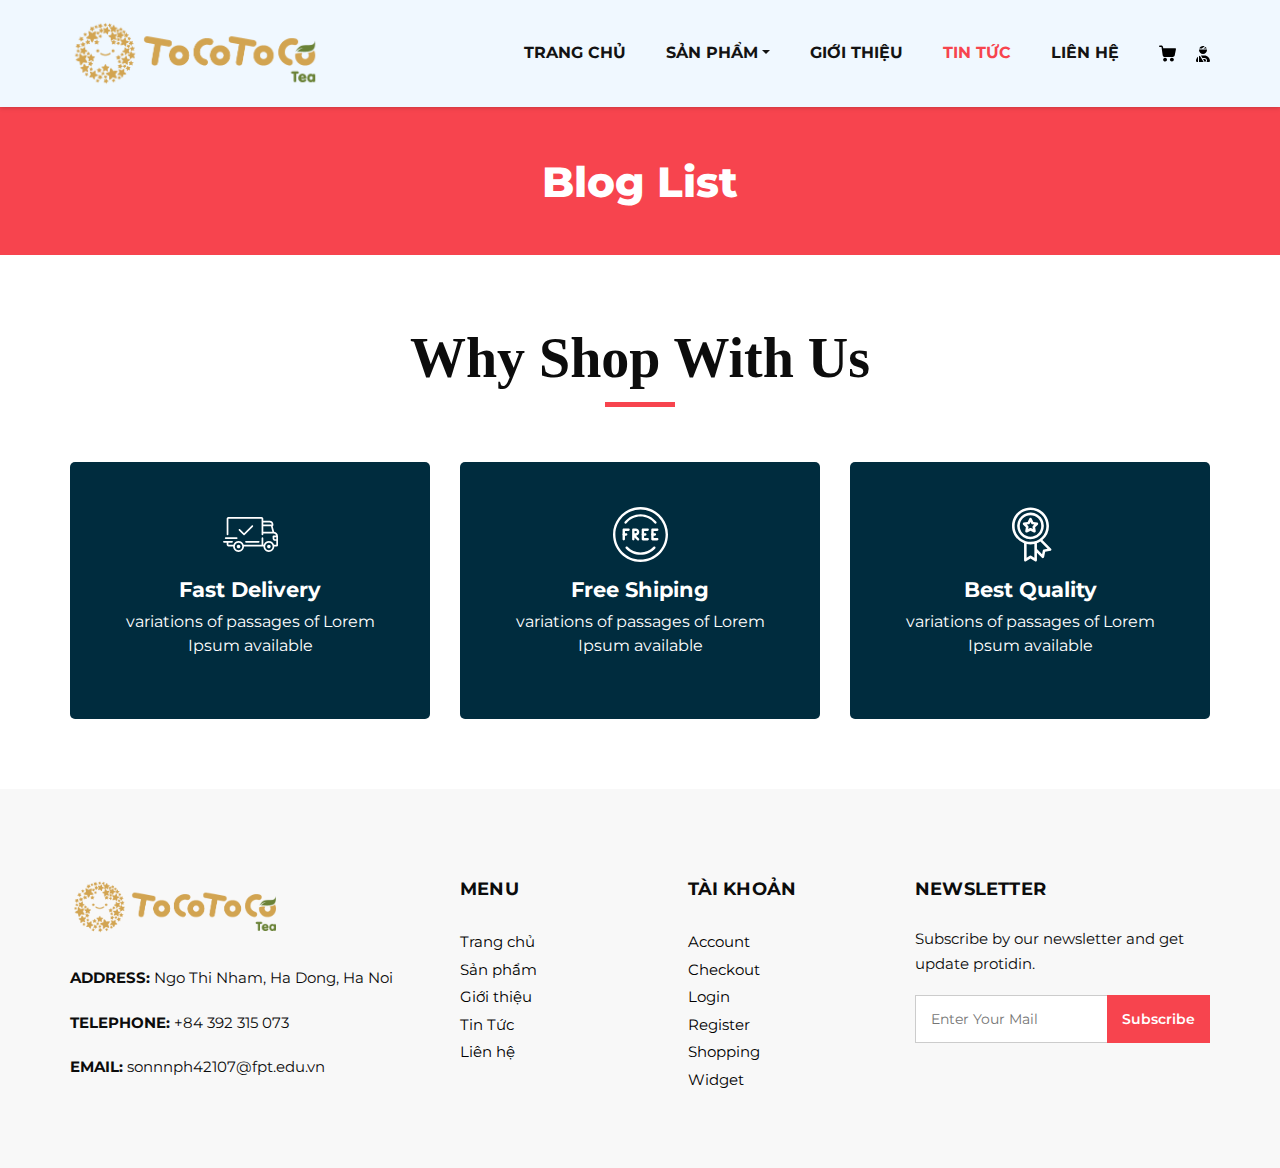
<file: blog_list.html>
<!DOCTYPE html>
<html>
   <head>
      <!-- Basic -->
      <meta charset="utf-8" />
      <meta http-equiv="X-UA-Compatible" content="IE=edge" />
      <!-- Mobile Metas -->
      <meta name="viewport" content="width=device-width, initial-scale=1, shrink-to-fit=no" />
      <!-- Site Metas -->
      <meta name="keywords" content="" />
      <meta name="description" content="" />
      <meta name="author" content="" />
      <link rel="shortcut icon" href="images/ft_logo.png" type="">
      <title>ToCoToCo</title>
      <!-- bootstrap core css -->
      <link rel="stylesheet" type="text/css" href="css/bootstrap.css" />
      <!-- font awesome style -->
      <link href="css/font-awesome.min.css" rel="stylesheet" />
      <!-- Custom styles for this template -->
      <link href="css/style.css" rel="stylesheet" />
      <!-- responsive style -->
      <link href="css/responsive.css" rel="stylesheet" />
   </head>
   <body class="sub_page">
      <div class="hero_area">
         <!-- header section strats -->
         <header class="header_section">
            <div class="container">
               <nav class="navbar navbar-expand-lg custom_nav-container ">
                  <a class="navbar-brand" href="index.html"><img width="250" src="images/Logo-ngang-01.png" alt="#" /></a>
                  <button class="navbar-toggler" type="button" data-toggle="collapse" data-target="#navbarSupportedContent" aria-controls="navbarSupportedContent" aria-expanded="false" aria-label="Toggle navigation">
                  <span class=""> </span>
                  </button>
                  <div class="collapse navbar-collapse" id="navbarSupportedContent">
                     <ul class="navbar-nav">
                        <li class="nav-item">
                           <a class="nav-link" href="index.html">Trang Chủ <span class="sr-only">(current)</span></a>
                        </li>
                        <li class="nav-item dropdown">
                           <a class="nav-link dropdown-toggle" href="product.html" data-toggle="dropdown" role="button" aria-haspopup="true" aria-expanded="true"> <span class="nav-label">Sản Phẩm<span class="caret"></span></a>
                           <ul class="dropdown-menu">
                              <li><a href="product.html">TOCOTOCO TRÀ SỮA</a></li>
                              <li><a href="product.html">TOCOTOCO KEM CAFE</a></li>
                           </ul>
                        </li>
                        
                        <li class="nav-item">
                           <a class="nav-link" href="#">GIỚI THIỆU</a>
                        </li>
                        <li class="nav-item active">
                           <a class="nav-link" href="blog_list.html">TIN TỨC</a>
                        </li>
                        <li class="nav-item">
                           <a class="nav-link" href="contact.html">LIÊN HỆ</a>
                        </li>
                        <li class="nav-item">
                           <a class="nav-link" href="#">
                              <svg version="1.1" id="Capa_1" xmlns="http://www.w3.org/2000/svg" xmlns:xlink="http://www.w3.org/1999/xlink" x="0px" y="0px" viewBox="0 0 456.029 456.029" style="enable-background:new 0 0 456.029 456.029;" xml:space="preserve">
                                 <g>
                                    <g>
                                       <path d="M345.6,338.862c-29.184,0-53.248,23.552-53.248,53.248c0,29.184,23.552,53.248,53.248,53.248
                                          c29.184,0,53.248-23.552,53.248-53.248C398.336,362.926,374.784,338.862,345.6,338.862z" />
                                    </g>
                                 </g>
                                 <g>
                                    <g>
                                       <path d="M439.296,84.91c-1.024,0-2.56-0.512-4.096-0.512H112.64l-5.12-34.304C104.448,27.566,84.992,10.67,61.952,10.67H20.48
                                          C9.216,10.67,0,19.886,0,31.15c0,11.264,9.216,20.48,20.48,20.48h41.472c2.56,0,4.608,2.048,5.12,4.608l31.744,216.064
                                          c4.096,27.136,27.648,47.616,55.296,47.616h212.992c26.624,0,49.664-18.944,55.296-45.056l33.28-166.4
                                          C457.728,97.71,450.56,86.958,439.296,84.91z" />
                                    </g>
                                 </g>
                                 <g>
                                    <g>
                                       <path d="M215.04,389.55c-1.024-28.16-24.576-50.688-52.736-50.688c-29.696,1.536-52.224,26.112-51.2,55.296
                                          c1.024,28.16,24.064,50.688,52.224,50.688h1.024C193.536,443.31,216.576,418.734,215.04,389.55z" />
                                    </g>
                                 </g>
                                 <g>
                                 </g>
                                 <g>
                                 </g>
                                 <g>
                                 </g>
                                 <g>
                                 </g>
                                 <g>
                                 </g>
                                 <g>
                                 </g>
                                 <g>
                                 </g>
                                 <g>
                                 </g>
                                 <g>
                                 </g>
                                 <g>
                                 </g>
                                 <g>
                                 </g>
                                 <g>
                                 </g>
                                 <g>
                                 </g>
                                 <g>
                                 </g>
                                 <g>
                                 </g>
                              </svg>
                           </a>
                        </li>
                        <a href="login.html" style="display: flex; margin-top: 10px;"><svg xmlns="http://www.w3.org/2000/svg" height="1em" viewBox="0 0 448 512"><path d="M240 80H342.7c-7.9-19.5-20.4-36.5-36.2-49.9L240 80zm37.7-68.2C261.3 4.2 243.2 0 224 0c-53.7 0-99.7 33.1-118.7 80h81.4l91-68.2zM224 256c70.7 0 128-57.3 128-128c0-5.4-.3-10.8-1-16H97c-.7 5.2-1 10.6-1 16c0 70.7 57.3 128 128 128zM124 312.4c-9.7 3.1-19.1 7-28 11.7V512H243.7L181.5 408.2 124 312.4zm33-7.2L204.3 384H272c44.2 0 80 35.8 80 80c0 18-6 34.6-16 48h82.3c16.4 0 29.7-13.3 29.7-29.7C448 383.8 368.2 304 269.7 304H178.3c-7.2 0-14.3 .4-21.3 1.3zM0 482.3C0 498.7 13.3 512 29.7 512H64V345.4C24.9 378.1 0 427.3 0 482.3zM320 464c0-26.5-21.5-48-48-48H223.5l57.1 95.2C303 507.2 320 487.6 320 464z"/></svg></a>
                     </ul>
                  </div>
               </nav>
            </div>
         </header>
         <!-- end header section -->
      </div>
      <!-- inner page section -->
      <section class="inner_page_head">
         <div class="container_fuild">
            <div class="row">
               <div class="col-md-12">
                  <div class="full">
                     <h3>Blog List</h3>
                  </div>
               </div>
            </div>
         </div>
      </section>
      <!-- end inner page section -->
      <!-- why section -->
      <section class="why_section layout_padding">
         <div class="container">
            <div class="heading_container heading_center">
               <h2>
                  Why Shop With Us
               </h2>
            </div>
            <div class="row">
               <div class="col-md-4">
                  <div class="box ">
                     <div class="img-box">
                        <svg version="1.1" id="Layer_1" xmlns="http://www.w3.org/2000/svg" xmlns:xlink="http://www.w3.org/1999/xlink" x="0px" y="0px" viewBox="0 0 512 512" style="enable-background:new 0 0 512 512;" xml:space="preserve">
                           <g>
                              <g>
                                 <path d="M476.158,231.363l-13.259-53.035c3.625-0.77,6.345-3.986,6.345-7.839v-8.551c0-18.566-15.105-33.67-33.67-33.67h-60.392
                                    V110.63c0-9.136-7.432-16.568-16.568-16.568H50.772c-9.136,0-16.568,7.432-16.568,16.568V256c0,4.427,3.589,8.017,8.017,8.017
                                    c4.427,0,8.017-3.589,8.017-8.017V110.63c0-0.295,0.239-0.534,0.534-0.534h307.841c0.295,0,0.534,0.239,0.534,0.534v145.372
                                    c0,4.427,3.589,8.017,8.017,8.017c4.427,0,8.017-3.589,8.017-8.017v-9.088h94.569c0.008,0,0.014,0.002,0.021,0.002
                                    c0.008,0,0.015-0.001,0.022-0.001c11.637,0.008,21.518,7.646,24.912,18.171h-24.928c-4.427,0-8.017,3.589-8.017,8.017v17.102
                                    c0,13.851,11.268,25.119,25.119,25.119h9.086v35.273h-20.962c-6.886-19.883-25.787-34.205-47.982-34.205
                                    s-41.097,14.322-47.982,34.205h-3.86v-60.393c0-4.427-3.589-8.017-8.017-8.017c-4.427,0-8.017,3.589-8.017,8.017v60.391H192.817
                                    c-6.886-19.883-25.787-34.205-47.982-34.205s-41.097,14.322-47.982,34.205H50.772c-0.295,0-0.534-0.239-0.534-0.534v-17.637
                                    h34.739c4.427,0,8.017-3.589,8.017-8.017s-3.589-8.017-8.017-8.017H8.017c-4.427,0-8.017,3.589-8.017,8.017
                                    s3.589,8.017,8.017,8.017h26.188v17.637c0,9.136,7.432,16.568,16.568,16.568h43.304c-0.002,0.178-0.014,0.355-0.014,0.534
                                    c0,27.996,22.777,50.772,50.772,50.772s50.772-22.776,50.772-50.772c0-0.18-0.012-0.356-0.014-0.534h180.67
                                    c-0.002,0.178-0.014,0.355-0.014,0.534c0,27.996,22.777,50.772,50.772,50.772c27.995,0,50.772-22.776,50.772-50.772
                                    c0-0.18-0.012-0.356-0.014-0.534h26.203c4.427,0,8.017-3.589,8.017-8.017v-85.511C512,251.989,496.423,234.448,476.158,231.363z
                                    M375.182,144.301h60.392c9.725,0,17.637,7.912,17.637,17.637v0.534h-78.029V144.301z M375.182,230.881v-52.376h71.235
                                    l13.094,52.376H375.182z M144.835,401.904c-19.155,0-34.739-15.583-34.739-34.739s15.584-34.739,34.739-34.739
                                    c19.155,0,34.739,15.583,34.739,34.739S163.99,401.904,144.835,401.904z M427.023,401.904c-19.155,0-34.739-15.583-34.739-34.739
                                    s15.584-34.739,34.739-34.739c19.155,0,34.739,15.583,34.739,34.739S446.178,401.904,427.023,401.904z M495.967,299.29h-9.086
                                    c-5.01,0-9.086-4.076-9.086-9.086v-9.086h18.171V299.29z" />
                              </g>
                           </g>
                           <g>
                              <g>
                                 <path d="M144.835,350.597c-9.136,0-16.568,7.432-16.568,16.568c0,9.136,7.432,16.568,16.568,16.568
                                    c9.136,0,16.568-7.432,16.568-16.568C161.403,358.029,153.971,350.597,144.835,350.597z" />
                              </g>
                           </g>
                           <g>
                              <g>
                                 <path d="M427.023,350.597c-9.136,0-16.568,7.432-16.568,16.568c0,9.136,7.432,16.568,16.568,16.568
                                    c9.136,0,16.568-7.432,16.568-16.568C443.591,358.029,436.159,350.597,427.023,350.597z" />
                              </g>
                           </g>
                           <g>
                              <g>
                                 <path d="M332.96,316.393H213.244c-4.427,0-8.017,3.589-8.017,8.017s3.589,8.017,8.017,8.017H332.96
                                    c4.427,0,8.017-3.589,8.017-8.017S337.388,316.393,332.96,316.393z" />
                              </g>
                           </g>
                           <g>
                              <g>
                                 <path d="M127.733,282.188H25.119c-4.427,0-8.017,3.589-8.017,8.017s3.589,8.017,8.017,8.017h102.614
                                    c4.427,0,8.017-3.589,8.017-8.017S132.16,282.188,127.733,282.188z" />
                              </g>
                           </g>
                           <g>
                              <g>
                                 <path d="M278.771,173.37c-3.13-3.13-8.207-3.13-11.337,0.001l-71.292,71.291l-37.087-37.087c-3.131-3.131-8.207-3.131-11.337,0
                                    c-3.131,3.131-3.131,8.206,0,11.337l42.756,42.756c1.565,1.566,3.617,2.348,5.668,2.348s4.104-0.782,5.668-2.348l76.96-76.96
                                    C281.901,181.576,281.901,176.501,278.771,173.37z" />
                              </g>
                           </g>
                           <g>
                           </g>
                           <g>
                           </g>
                           <g>
                           </g>
                           <g>
                           </g>
                           <g>
                           </g>
                           <g>
                           </g>
                           <g>
                           </g>
                           <g>
                           </g>
                           <g>
                           </g>
                           <g>
                           </g>
                           <g>
                           </g>
                           <g>
                           </g>
                           <g>
                           </g>
                           <g>
                           </g>
                           <g>
                           </g>
                        </svg>
                     </div>
                     <div class="detail-box">
                        <h5>
                           Fast Delivery
                        </h5>
                        <p>
                           variations of passages of Lorem Ipsum available
                        </p>
                     </div>
                  </div>
               </div>
               <div class="col-md-4">
                  <div class="box ">
                     <div class="img-box">
                        <svg version="1.1" id="Capa_1" xmlns="http://www.w3.org/2000/svg" xmlns:xlink="http://www.w3.org/1999/xlink" x="0px" y="0px" viewBox="0 0 490.667 490.667" style="enable-background:new 0 0 490.667 490.667;" xml:space="preserve">
                           <g>
                              <g>
                                 <path d="M138.667,192H96c-5.888,0-10.667,4.779-10.667,10.667V288c0,5.888,4.779,10.667,10.667,10.667s10.667-4.779,10.667-10.667
                                    v-74.667h32c5.888,0,10.667-4.779,10.667-10.667S144.555,192,138.667,192z" />
                              </g>
                           </g>
                           <g>
                              <g>
                                 <path d="M117.333,234.667H96c-5.888,0-10.667,4.779-10.667,10.667S90.112,256,96,256h21.333c5.888,0,10.667-4.779,10.667-10.667
                                    S123.221,234.667,117.333,234.667z" />
                              </g>
                           </g>
                           <g>
                              <g>
                                 <path d="M245.333,0C110.059,0,0,110.059,0,245.333s110.059,245.333,245.333,245.333s245.333-110.059,245.333-245.333
                                    S380.608,0,245.333,0z M245.333,469.333c-123.52,0-224-100.48-224-224s100.48-224,224-224s224,100.48,224,224
                                    S368.853,469.333,245.333,469.333z" />
                              </g>
                           </g>
                           <g>
                              <g>
                                 <path d="M386.752,131.989C352.085,88.789,300.544,64,245.333,64s-106.752,24.789-141.419,67.989
                                    c-3.691,4.587-2.965,11.307,1.643,14.997c4.587,3.691,11.307,2.965,14.976-1.643c30.613-38.144,76.096-60.011,124.8-60.011
                                    s94.187,21.867,124.779,60.011c2.112,2.624,5.205,3.989,8.32,3.989c2.368,0,4.715-0.768,6.677-2.347
                                    C389.717,143.296,390.443,136.576,386.752,131.989z" />
                              </g>
                           </g>
                           <g>
                              <g>
                                 <path d="M376.405,354.923c-4.224-4.032-11.008-3.861-15.061,0.405c-30.613,32.235-71.808,50.005-116.011,50.005
                                    s-85.397-17.771-115.989-50.005c-4.032-4.309-10.816-4.437-15.061-0.405c-4.309,4.053-4.459,10.816-0.405,15.083
                                    c34.667,36.544,81.344,56.661,131.456,56.661s96.789-20.117,131.477-56.661C380.864,365.739,380.693,358.976,376.405,354.923z" />
                              </g>
                           </g>
                           <g>
                              <g>
                                 <path d="M206.805,255.723c15.701-2.027,27.861-15.488,27.861-31.723c0-17.643-14.357-32-32-32h-21.333
                                    c-5.888,0-10.667,4.779-10.667,10.667v42.581c0,0.043,0,0.107,0,0.149V288c0,5.888,4.779,10.667,10.667,10.667
                                    S192,293.888,192,288v-16.917l24.448,24.469c2.091,2.069,4.821,3.115,7.552,3.115c2.731,0,5.461-1.045,7.531-3.136
                                    c4.16-4.16,4.16-10.923,0-15.083L206.805,255.723z M192,234.667v-21.333h10.667c5.867,0,10.667,4.779,10.667,10.667
                                    s-4.8,10.667-10.667,10.667H192z" />
                              </g>
                           </g>
                           <g>
                              <g>
                                 <path d="M309.333,277.333h-32v-64h32c5.888,0,10.667-4.779,10.667-10.667S315.221,192,309.333,192h-42.667
                                    c-5.888,0-10.667,4.779-10.667,10.667V288c0,5.888,4.779,10.667,10.667,10.667h42.667c5.888,0,10.667-4.779,10.667-10.667
                                    S315.221,277.333,309.333,277.333z" />
                              </g>
                           </g>
                           <g>
                              <g>
                                 <path d="M288,234.667h-21.333c-5.888,0-10.667,4.779-10.667,10.667S260.779,256,266.667,256H288
                                    c5.888,0,10.667-4.779,10.667-10.667S293.888,234.667,288,234.667z" />
                              </g>
                           </g>
                           <g>
                              <g>
                                 <path d="M394.667,277.333h-32v-64h32c5.888,0,10.667-4.779,10.667-10.667S400.555,192,394.667,192H352
                                    c-5.888,0-10.667,4.779-10.667,10.667V288c0,5.888,4.779,10.667,10.667,10.667h42.667c5.888,0,10.667-4.779,10.667-10.667
                                    S400.555,277.333,394.667,277.333z" />
                              </g>
                           </g>
                           <g>
                              <g>
                                 <path d="M373.333,234.667H352c-5.888,0-10.667,4.779-10.667,10.667S346.112,256,352,256h21.333
                                    c5.888,0,10.667-4.779,10.667-10.667S379.221,234.667,373.333,234.667z" />
                              </g>
                           </g>
                           <g>
                           </g>
                           <g>
                           </g>
                           <g>
                           </g>
                           <g>
                           </g>
                           <g>
                           </g>
                           <g>
                           </g>
                           <g>
                           </g>
                           <g>
                           </g>
                           <g>
                           </g>
                           <g>
                           </g>
                           <g>
                           </g>
                           <g>
                           </g>
                           <g>
                           </g>
                           <g>
                           </g>
                           <g>
                           </g>
                        </svg>
                     </div>
                     <div class="detail-box">
                        <h5>
                           Free Shiping
                        </h5>
                        <p>
                           variations of passages of Lorem Ipsum available
                        </p>
                     </div>
                  </div>
               </div>
               <div class="col-md-4">
                  <div class="box ">
                     <div class="img-box">
                        <svg id="_30_Premium" height="512" viewBox="0 0 512 512" width="512" xmlns="http://www.w3.org/2000/svg" data-name="30_Premium">
                           <g id="filled">
                              <path d="m252.92 300h3.08a124.245 124.245 0 1 0 -4.49-.09c.075.009.15.023.226.03.394.039.789.06 1.184.06zm-96.92-124a100 100 0 1 1 100 100 100.113 100.113 0 0 1 -100-100z" />
                              <path d="m447.445 387.635-80.4-80.4a171.682 171.682 0 0 0 60.955-131.235c0-94.841-77.159-172-172-172s-172 77.159-172 172c0 73.747 46.657 136.794 112 161.2v158.8c-.3 9.289 11.094 15.384 18.656 9.984l41.344-27.562 41.344 27.562c7.574 5.4 18.949-.7 18.656-9.984v-70.109l46.6 46.594c6.395 6.789 18.712 3.025 20.253-6.132l9.74-48.724 48.725-9.742c9.163-1.531 12.904-13.893 6.127-20.252zm-339.445-211.635c0-81.607 66.393-148 148-148s148 66.393 148 148-66.393 148-148 148-148-66.393-148-148zm154.656 278.016a12 12 0 0 0 -13.312 0l-29.344 19.562v-129.378a172.338 172.338 0 0 0 72 0v129.38zm117.381-58.353a12 12 0 0 0 -9.415 9.415l-6.913 34.58-47.709-47.709v-54.749a171.469 171.469 0 0 0 31.467-15.6l67.151 67.152z" />
                              <path d="m287.62 236.985c8.349 4.694 19.251-3.212 17.367-12.618l-5.841-35.145 25.384-25c7.049-6.5 2.89-19.3-6.634-20.415l-35.23-5.306-15.933-31.867c-4.009-8.713-17.457-8.711-21.466 0l-15.933 31.866-35.23 5.306c-9.526 1.119-13.681 13.911-6.634 20.415l25.384 25-5.841 35.145c-1.879 9.406 9 17.31 17.367 12.618l31.62-16.414zm-53-32.359 2.928-17.615a12 12 0 0 0 -3.417-10.516l-12.721-12.531 17.658-2.66a12 12 0 0 0 8.947-6.5l7.985-15.971 7.985 15.972a12 12 0 0 0 8.947 6.5l17.658 2.66-12.723 12.535a12 12 0 0 0 -3.417 10.516l2.928 17.615-15.849-8.231a12 12 0 0 0 -11.058 0z" />
                           </g>
                        </svg>
                     </div>
                     <div class="detail-box">
                        <h5>
                           Best Quality
                        </h5>
                        <p>
                           variations of passages of Lorem Ipsum available
                        </p>
                     </div>
                  </div>
               </div>
            </div>
         </div>
      </section>
      <!-- end why section -->
      <!-- footer section -->
      <footer>
         <div class="container">
            <div class="row">
               <div class="col-md-4">
                   <div class="full">
                      <div class="logo_footer">
                        <a href="#"><img width="210" src="images/Logo-ngang-01.png" alt="#" /></a>
                      </div>
                      <div class="information_f">
                        <p><strong>ADDRESS:</strong> Ngo Thi Nham, Ha Dong, Ha Noi</p>
                        <p><strong>TELEPHONE:</strong> +84 392 315 073</p>
                        <p><strong>EMAIL:</strong> sonnnph42107@fpt.edu.vn </p>
                      </div>
                   </div>
               </div>
               <div class="col-md-8">
                  <div class="row">
                  <div class="col-md-7">
                     <div class="row">
                        <div class="col-md-6">
                     <div class="widget_menu">
                        <h3>Menu</h3>
                        <ul>
                           <li><a href="index.html">Trang chủ</a></li>
                           <li><a href="product.html">Sản phẩm</a></li>
                           <li><a href="#">Giới thiệu</a></li>
                           <li><a href="blog_list.html">Tin Tức</a></li>
                           <li><a href="contact.html">Liên hệ</a></li>
                        </ul>
                     </div>
                  </div>
                  <div class="col-md-6">
                     <div class="widget_menu">
                        <h3>Tài khoản</h3>
                        <ul>
                           <li><a href="#">Account</a></li>
                           <li><a href="#">Checkout</a></li>
                           <li><a href="#">Login</a></li>
                           <li><a href="#">Register</a></li>
                           <li><a href="#">Shopping</a></li>
                           <li><a href="#">Widget</a></li>
                        </ul>
                     </div>
                  </div>
                     </div>
                  </div>     
                  <div class="col-md-5">
                     <div class="widget_menu">
                        <h3>Newsletter</h3>
                        <div class="information_f">
                          <p>Subscribe by our newsletter and get update protidin.</p>
                        </div>
                        <div class="form_sub">
                           <form>
                              <fieldset>
                                 <div class="field">
                                    <input type="email" placeholder="Enter Your Mail" name="email" />
                                    <input type="submit" value="Subscribe" />
                                 </div>
                              </fieldset>
                           </form>
                        </div>
                     </div>
                  </div>
                  </div>
               </div>
            </div>
         </div>
      </footer>
      <!-- footer section -->
      <!-- jQery -->
      <script src="js/jquery-3.4.1.min.js"></script>
      <!-- popper js -->
      <script src="js/popper.min.js"></script>
      <!-- bootstrap js -->
      <script src="js/bootstrap.js"></script>
      <!-- custom js -->
      <script src="js/custom.js"></script>
   </body>
</html>
</file>
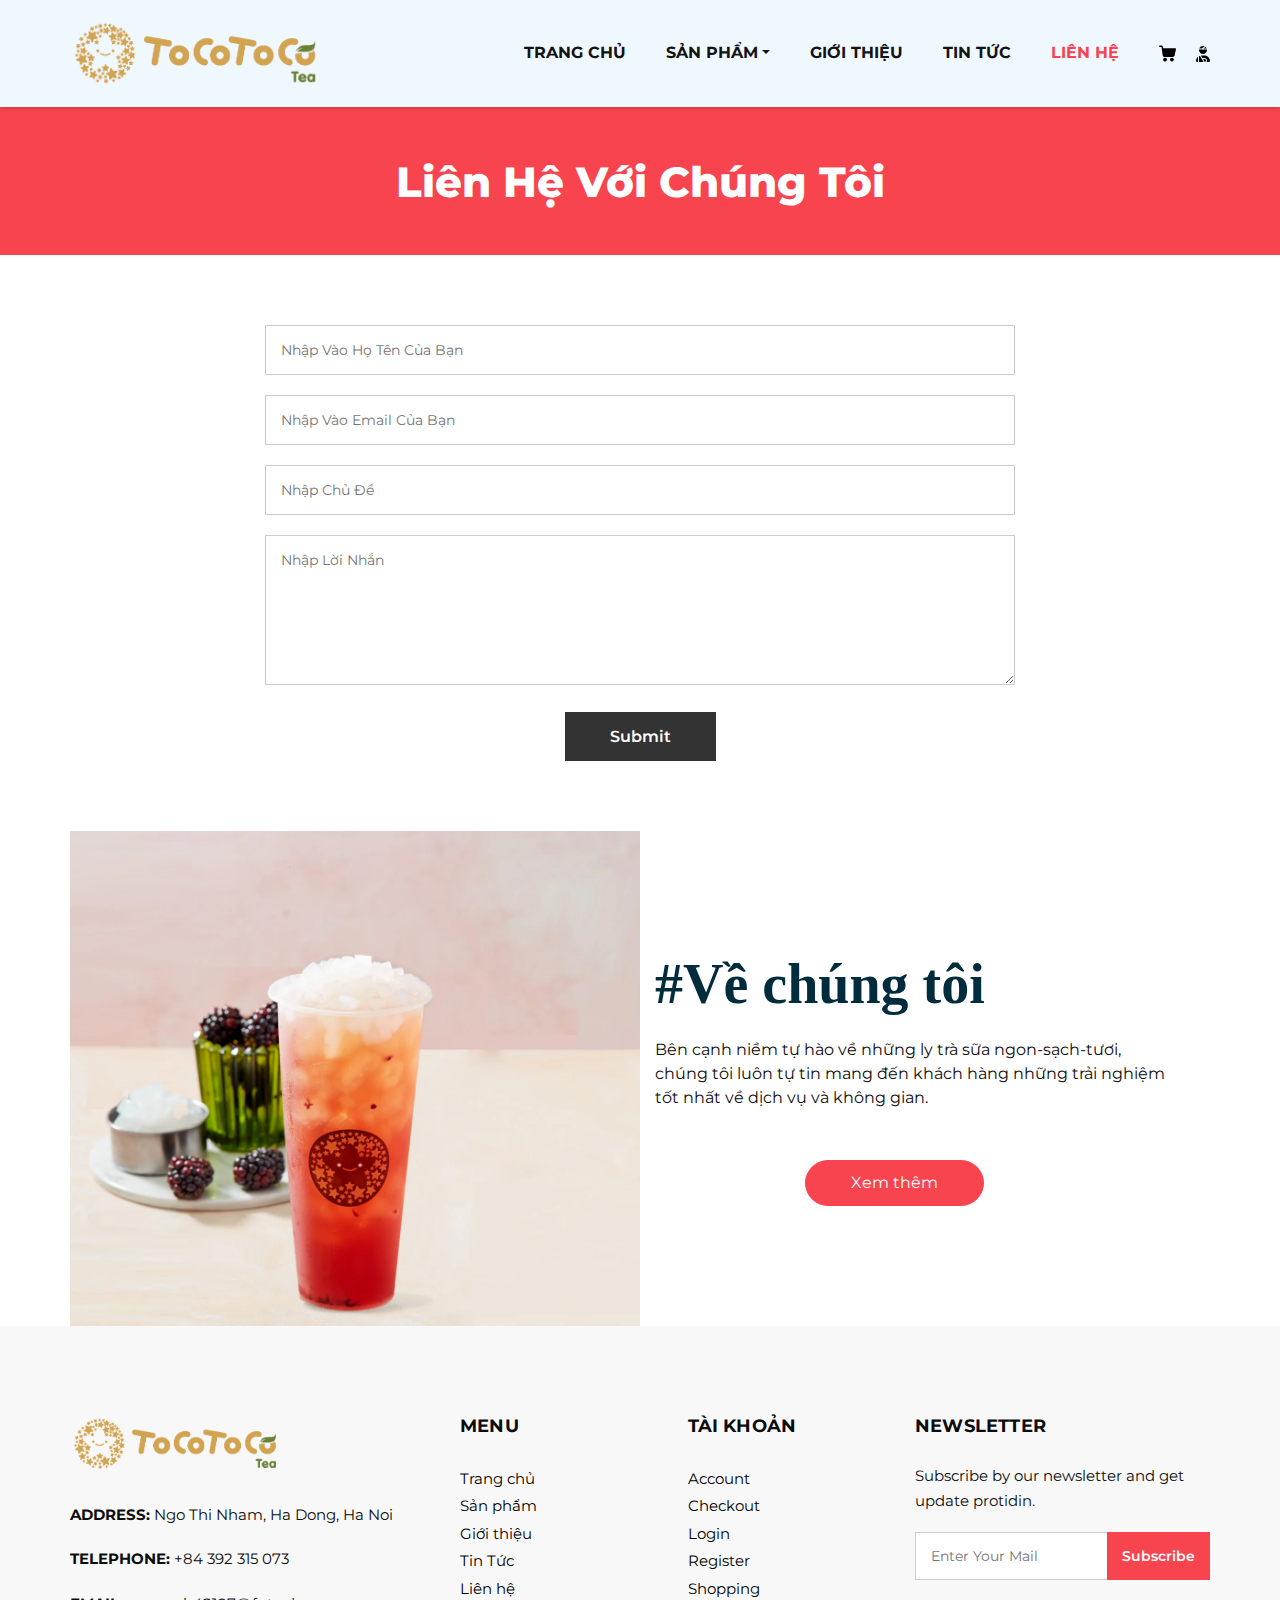
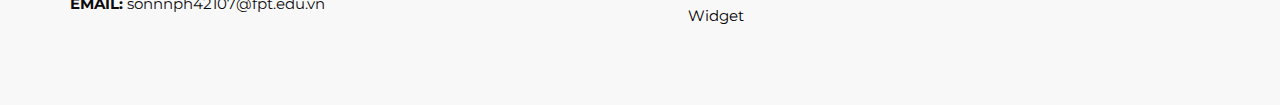
<file: contact.html>
<!DOCTYPE html>
<html>
   <head>
      <!-- Basic -->
      <meta charset="utf-8" />
      <meta http-equiv="X-UA-Compatible" content="IE=edge" />
      <!-- Mobile Metas -->
      <meta name="viewport" content="width=device-width, initial-scale=1, shrink-to-fit=no" />
      <!-- Site Metas -->
      <meta name="keywords" content="" />
      <meta name="description" content="" />
      <meta name="author" content="" />
      <link rel="shortcut icon" href="images/ft_logo.png" type="">
      <title>ToCoToCo</title>
      <!-- bootstrap core css -->
      <link rel="stylesheet" type="text/css" href="css/bootstrap.css" />
      <!-- font awesome style -->
      <link href="css/font-awesome.min.css" rel="stylesheet" />
      <!-- Custom styles for this template -->
      <link href="css/style.css" rel="stylesheet" />
      <!-- responsive style -->
      <link href="css/responsive.css" rel="stylesheet" />
   </head>
   <body class="sub_page">
      <div class="hero_area">
         <!-- header section strats -->
         <header class="header_section">
            <div class="container">
               <nav class="navbar navbar-expand-lg custom_nav-container ">
                  <a class="navbar-brand" href="index.html"><img width="250" src="images/Logo-ngang-01.png" alt="#" /></a>
                  <button class="navbar-toggler" type="button" data-toggle="collapse" data-target="#navbarSupportedContent" aria-controls="navbarSupportedContent" aria-expanded="false" aria-label="Toggle navigation">
                  <span class=""> </span>
                  </button>
                  <div class="collapse navbar-collapse" id="navbarSupportedContent">
                     <ul class="navbar-nav">
                        <li class="nav-item">
                           <a class="nav-link" href="index.html">Trang Chủ <span class="sr-only">(current)</span></a>
                        </li>
                        <li class="nav-item dropdown">
                           <a class="nav-link dropdown-toggle" href="product.html" data-toggle="dropdown" role="button" aria-haspopup="true" aria-expanded="true"> <span class="nav-label">Sản Phẩm<span class="caret"></span></a>
                           <ul class="dropdown-menu">
                              <li><a href="product.html">TOCOTOCO TRÀ SỮA</a></li>
                              <li><a href="product.html">TOCOTOCO KEM CAFE</a></li>
                           </ul>
                        </li>
                        
                        <li class="nav-item">
                           <a class="nav-link" href="#">GIỚI THIỆU</a>
                        </li>
                        <li class="nav-item">
                           <a class="nav-link" href="blog_list.html">TIN TỨC</a>
                        </li>
                        <li class="nav-item active">
                           <a class="nav-link" href="contact.html">LIÊN HỆ</a>
                        </li>
                        <li class="nav-item">
                           <a class="nav-link" href="#">
                              <svg version="1.1" id="Capa_1" xmlns="http://www.w3.org/2000/svg" xmlns:xlink="http://www.w3.org/1999/xlink" x="0px" y="0px" viewBox="0 0 456.029 456.029" style="enable-background:new 0 0 456.029 456.029;" xml:space="preserve">
                                 <g>
                                    <g>
                                       <path d="M345.6,338.862c-29.184,0-53.248,23.552-53.248,53.248c0,29.184,23.552,53.248,53.248,53.248
                                          c29.184,0,53.248-23.552,53.248-53.248C398.336,362.926,374.784,338.862,345.6,338.862z" />
                                    </g>
                                 </g>
                                 <g>
                                    <g>
                                       <path d="M439.296,84.91c-1.024,0-2.56-0.512-4.096-0.512H112.64l-5.12-34.304C104.448,27.566,84.992,10.67,61.952,10.67H20.48
                                          C9.216,10.67,0,19.886,0,31.15c0,11.264,9.216,20.48,20.48,20.48h41.472c2.56,0,4.608,2.048,5.12,4.608l31.744,216.064
                                          c4.096,27.136,27.648,47.616,55.296,47.616h212.992c26.624,0,49.664-18.944,55.296-45.056l33.28-166.4
                                          C457.728,97.71,450.56,86.958,439.296,84.91z" />
                                    </g>
                                 </g>
                                 <g>
                                    <g>
                                       <path d="M215.04,389.55c-1.024-28.16-24.576-50.688-52.736-50.688c-29.696,1.536-52.224,26.112-51.2,55.296
                                          c1.024,28.16,24.064,50.688,52.224,50.688h1.024C193.536,443.31,216.576,418.734,215.04,389.55z" />
                                    </g>
                                 </g>
                                 <g>
                                 </g>
                                 <g>
                                 </g>
                                 <g>
                                 </g>
                                 <g>
                                 </g>
                                 <g>
                                 </g>
                                 <g>
                                 </g>
                                 <g>
                                 </g>
                                 <g>
                                 </g>
                                 <g>
                                 </g>
                                 <g>
                                 </g>
                                 <g>
                                 </g>
                                 <g>
                                 </g>
                                 <g>
                                 </g>
                                 <g>
                                 </g>
                                 <g>
                                 </g>
                              </svg>
                           </a>
                        </li>
                        <a href="login.html" style="display: flex; margin-top: 10px;"><svg xmlns="http://www.w3.org/2000/svg" height="1em" viewBox="0 0 448 512"><path d="M240 80H342.7c-7.9-19.5-20.4-36.5-36.2-49.9L240 80zm37.7-68.2C261.3 4.2 243.2 0 224 0c-53.7 0-99.7 33.1-118.7 80h81.4l91-68.2zM224 256c70.7 0 128-57.3 128-128c0-5.4-.3-10.8-1-16H97c-.7 5.2-1 10.6-1 16c0 70.7 57.3 128 128 128zM124 312.4c-9.7 3.1-19.1 7-28 11.7V512H243.7L181.5 408.2 124 312.4zm33-7.2L204.3 384H272c44.2 0 80 35.8 80 80c0 18-6 34.6-16 48h82.3c16.4 0 29.7-13.3 29.7-29.7C448 383.8 368.2 304 269.7 304H178.3c-7.2 0-14.3 .4-21.3 1.3zM0 482.3C0 498.7 13.3 512 29.7 512H64V345.4C24.9 378.1 0 427.3 0 482.3zM320 464c0-26.5-21.5-48-48-48H223.5l57.1 95.2C303 507.2 320 487.6 320 464z"/></svg></a>
                     </ul>
                  </div>
               </nav>
            </div>
         </header>
         <!-- end header section -->
      </div>
      <!-- inner page section -->
      <section class="inner_page_head">
         <div class="container_fuild">
            <div class="row">
               <div class="col-md-12">
                  <div class="full">
                     <h3>Liên Hệ Với Chúng Tôi</h3>
                  </div>
               </div>
            </div>
         </div>
      </section>
      <!-- end inner page section -->
      <!-- why section -->
      <section class="why_section layout_padding">
         <div class="container">
         
            <div class="row">
               <div class="col-lg-8 offset-lg-2">
                  <div class="full">
                     <form action="index.html">
                        <fieldset>
                           <input type="text" placeholder="Nhập vào họ tên của bạn" name="name" required />
                           <input type="email" placeholder="Nhập vào email của bạn" name="email" required />
                           <input type="text" placeholder="Nhập chủ đề" name="subject" required />
                           <textarea placeholder="Nhập lời nhắn" required></textarea>
                           <input type="submit" value="Submit" />
                        </fieldset>
                     </form>
                  </div>
               </div>
            </div>
         </div>
      </section>
      <!-- end why section -->
      <!-- arrival section -->
      <section class="arrival_section">
         <div class="container">
            <div class="box">
               <div class="arrival_bg_box">
                  <img src="images/banner_about_us.png" alt="">
               </div>
               <div class="row">
                  <div class="col-md-6 ml-auto">
                     <div class="heading_container remove_line_bt">
                        <h2>
                           #Về chúng tôi
                        </h2>
                     </div>
                     <p style="margin-top: 20px;margin-bottom: 30px;">
                        Bên cạnh niềm tự hào về những ly trà sữa ngon-sạch-tươi, chúng tôi luôn tự tin mang đến khách hàng những trải nghiệm tốt nhất về dịch vụ và không gian.
                     </p>
                     <div class="btn-box">
                     <a href="product.html" style="margin-left: 150px ; margin-top: 20px;" class="btn1">
                     Xem thêm
                     </a>
                  </div>
                  </div>
               </div>
            </div>
         </div>
      </section>
      <!-- end arrival section -->
      <!-- footer section -->
      <footer>
         <div class="container">
            <div class="row">
               <div class="col-md-4">
                   <div class="full">
                      <div class="logo_footer">
                        <a href="#"><img width="210" src="images/Logo-ngang-01.png" alt="#" /></a>
                      </div>
                      <div class="information_f">
                        <p><strong>ADDRESS:</strong> Ngo Thi Nham, Ha Dong, Ha Noi</p>
                        <p><strong>TELEPHONE:</strong> +84 392 315 073</p>
                        <p><strong>EMAIL:</strong> sonnnph42107@fpt.edu.vn </p>
                      </div>
                   </div>
               </div>
               <div class="col-md-8">
                  <div class="row">
                  <div class="col-md-7">
                     <div class="row">
                        <div class="col-md-6">
                     <div class="widget_menu">
                        <h3>Menu</h3>
                        <ul>
                           <li><a href="index.html">Trang chủ</a></li>
                           <li><a href="product.html">Sản phẩm</a></li>
                           <li><a href="#">Giới thiệu</a></li>
                           <li><a href="blog_list.html">Tin Tức</a></li>
                           <li><a href="contact.html">Liên hệ</a></li>
                        </ul>
                     </div>
                  </div>
                  <div class="col-md-6">
                     <div class="widget_menu">
                        <h3>Tài khoản</h3>
                        <ul>
                           <li><a href="#">Account</a></li>
                           <li><a href="#">Checkout</a></li>
                           <li><a href="#">Login</a></li>
                           <li><a href="#">Register</a></li>
                           <li><a href="#">Shopping</a></li>
                           <li><a href="#">Widget</a></li>
                        </ul>
                     </div>
                  </div>
                     </div>
                  </div>     
                  <div class="col-md-5">
                     <div class="widget_menu">
                        <h3>Newsletter</h3>
                        <div class="information_f">
                          <p>Subscribe by our newsletter and get update protidin.</p>
                        </div>
                        <div class="form_sub">
                           <form>
                              <fieldset>
                                 <div class="field">
                                    <input type="email" placeholder="Enter Your Mail" name="email" />
                                    <input type="submit" value="Subscribe" />
                                 </div>
                              </fieldset>
                           </form>
                        </div>
                     </div>
                  </div>
                  </div>
               </div>
            </div>
         </div>
      </footer>
      <!-- footer end -->
      <!-- footer section -->
      <!-- jQery -->
      <script src="js/jquery-3.4.1.min.js"></script>
      <!-- popper js -->
      <script src="js/popper.min.js"></script>
      <!-- bootstrap js -->
      <script src="js/bootstrap.js"></script>
      <!-- custom js -->
      <script src="js/custom.js"></script>
   </body>
</html>
</file>
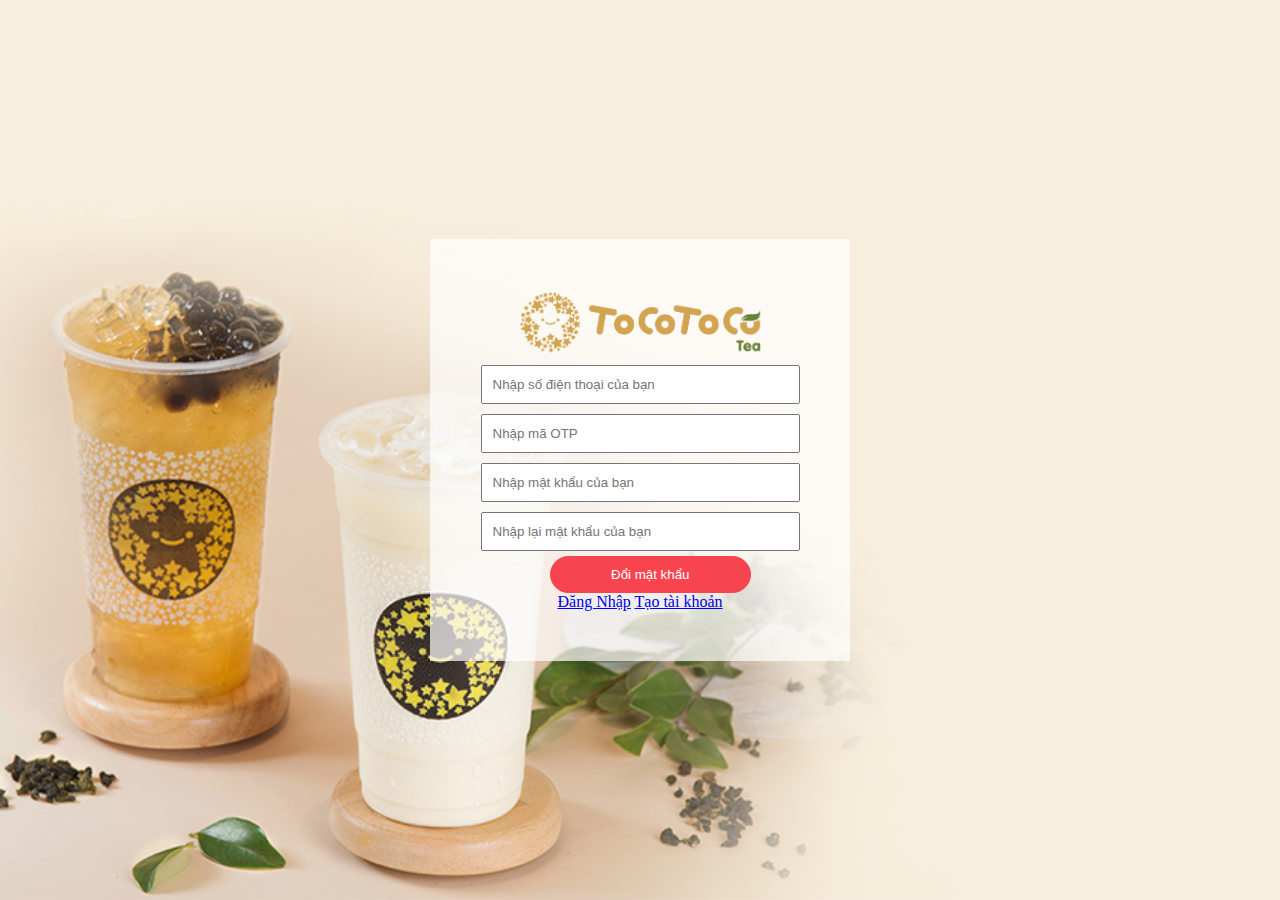
<file: fotgot.html>
<!DOCTYPE html>
<html lang="en">
<head>
    <meta charset="UTF-8">
    <meta http-equiv="X-UA-Compatible" content="IE-edge">
    <meta name="viewport" content="width=device-width, initial-scale=1.0">
    <title>Đăng Nhập</title>
    <style>
        /* You can add your CSS styles here */
        .container {
            text-align: center;
        }
        body {
            background-image: url('images/north_background_login_desktop.png'); /* Add the path to your background image */
            background-size: cover;
            background-position: center;
            margin: 0;
            height: 100vh; /* Set the body height to fill the viewport */
            display: flex;
            align-items: center;
            justify-content: center;
        }
        .login-form {
            width: 320px;
            background-color: rgba(255, 255, 255, 0.7); /* Add a semi-transparent background color */
            padding: 50px;
        }
        
        input[type="text"], input[type="password"] {
            width: 295px;
            padding: 10px;
            margin: 5px 0;
        }
        button {
            display: flex;
            padding: 10px 60px;
            background-color: #f7444e;
            border: 1px solid #f7444e;
            color: #ffffff;
            border-radius: 35px;
            -webkit-transition: all 0.3s;
            transition: all 0.3s;
            margin-left: 70px;
            
        }

        button:hover{
            background-color: transparent;
            color: #f7444e;
        }
    </style>
</head>
<body>
    <div class="container">
        <div class="login-form">
            <img src="images/Logo-ngang-01.png" alt="" width="250px">
            <form action="login.php" method="post">
                <input type="text" name="phone" placeholder="Nhập số điện thoại của bạn" required>
                <input type="text" name="otp" placeholder="Nhập mã OTP" required>
                <input type="password" name="password" placeholder="Nhập mật khẩu của bạn" required>
                <input type="password" name="password" placeholder="Nhập lại mật khẩu của bạn" required>
                <button type="submit">Đổi mật khẩu</button>
            </form>
            <div class="a">
                <a href="login.html">Đăng Nhập</a>
                <a href="register.html">Tạo tài khoản</a>
            </div>
        </div>
    </div>
</body>
</html>
</file>
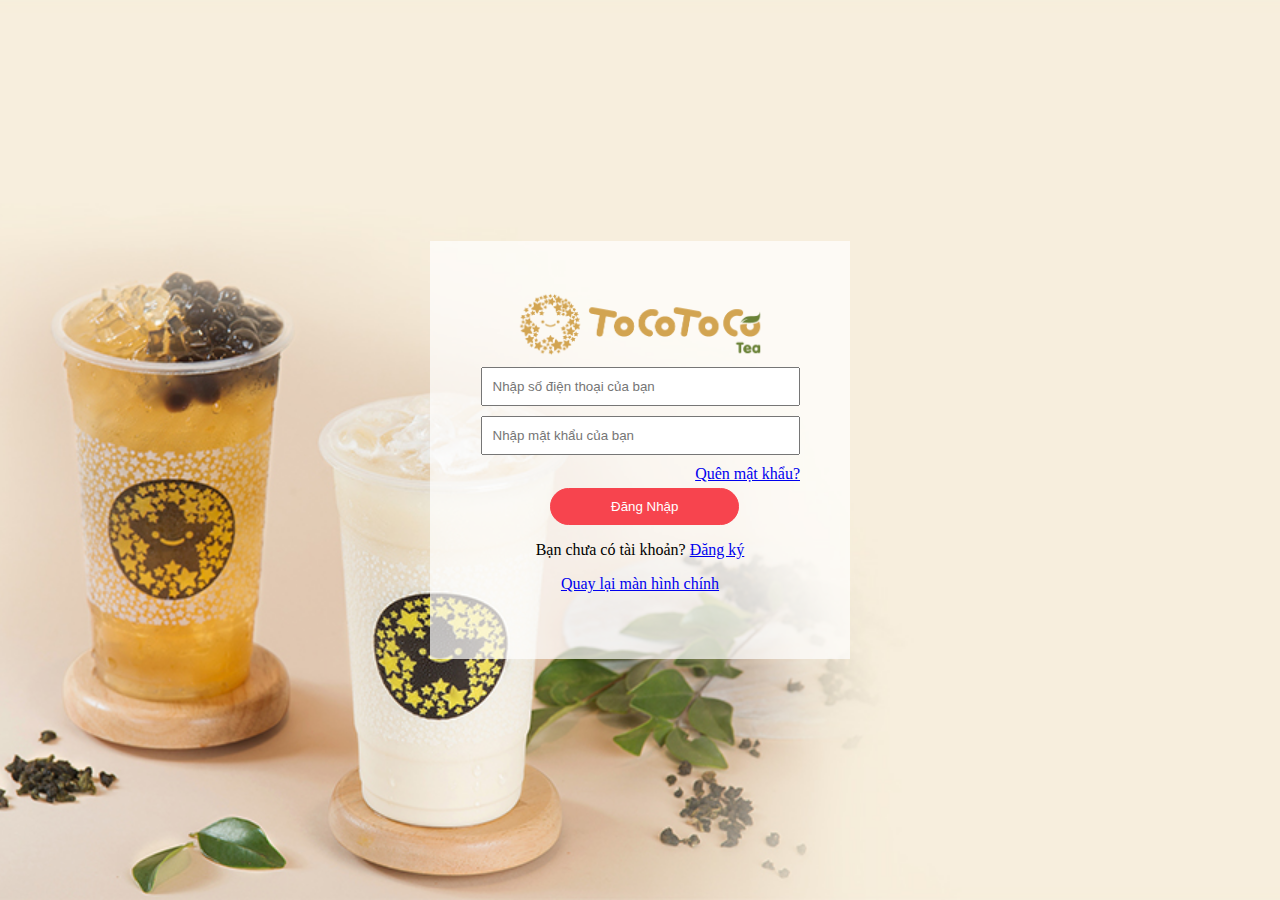
<file: login.html>
<!DOCTYPE html>
<html lang="en">
<head>
    <meta charset="UTF-8">
    <meta http-equiv="X-UA-Compatible" content="IE-edge">
    <meta name="viewport" content="width=device-width, initial-scale=1.0">
    <title>Đăng Nhập</title>
    <style>
        /* You can add your CSS styles here */
        .container {
            text-align: center;
        }
        body {
            background-image: url('images/north_background_login_desktop.png'); /* Add the path to your background image */
            background-size: cover;
            background-position: center;
            margin: 0;
            height: 100vh; /* Set the body height to fill the viewport */
            display: flex;
            align-items: center;
            justify-content: center;
        }
        .login-form {
            width: 320px;
            background-color: rgba(255, 255, 255, 0.7); /* Add a semi-transparent background color */
            padding: 50px;
        }
        .login-form .forgot_password{
            display: flex;
            float: right;
            margin-top: 5px;
            margin-bottom: 5px;
        }
        input[type="text"], input[type="password"] {
            width: 295px;
            padding: 10px;
            margin: 5px 0;
        }
        button {
            display: flex;
            padding: 10px 60px;
            background-color: #f7444e;
            border: 1px solid #f7444e;
            color: #ffffff;
            border-radius: 35px;
            -webkit-transition: all 0.3s;
            transition: all 0.3s;
            margin-left: 70px;
            
        }

        button:hover{
            background-color: transparent;
            color: #f7444e;
        }
    </style>
</head>
<body>
    <div class="container">
        <div class="login-form">
            <img src="images/Logo-ngang-01.png" alt="" width="250px">
            <form action="login.php" method="post" >
                <input type="text" name="phone" placeholder="Nhập số điện thoại của bạn" required>
                <input type="password" name="password" placeholder="Nhập mật khẩu của bạn" required>
                <div class="forgot_password">
                    <a href="fotgot.html">Quên mật khẩu?</a>
                </div>
                <button type="submit">Đăng Nhập</button>
            </form>
            <p>Bạn chưa có tài khoản? <a href="register.html">Đăng ký</a></p>
            <p><a href="index.html">Quay lại màn hình chính</a></p>
        </div>
    </div>
</body>
</html>
</file>
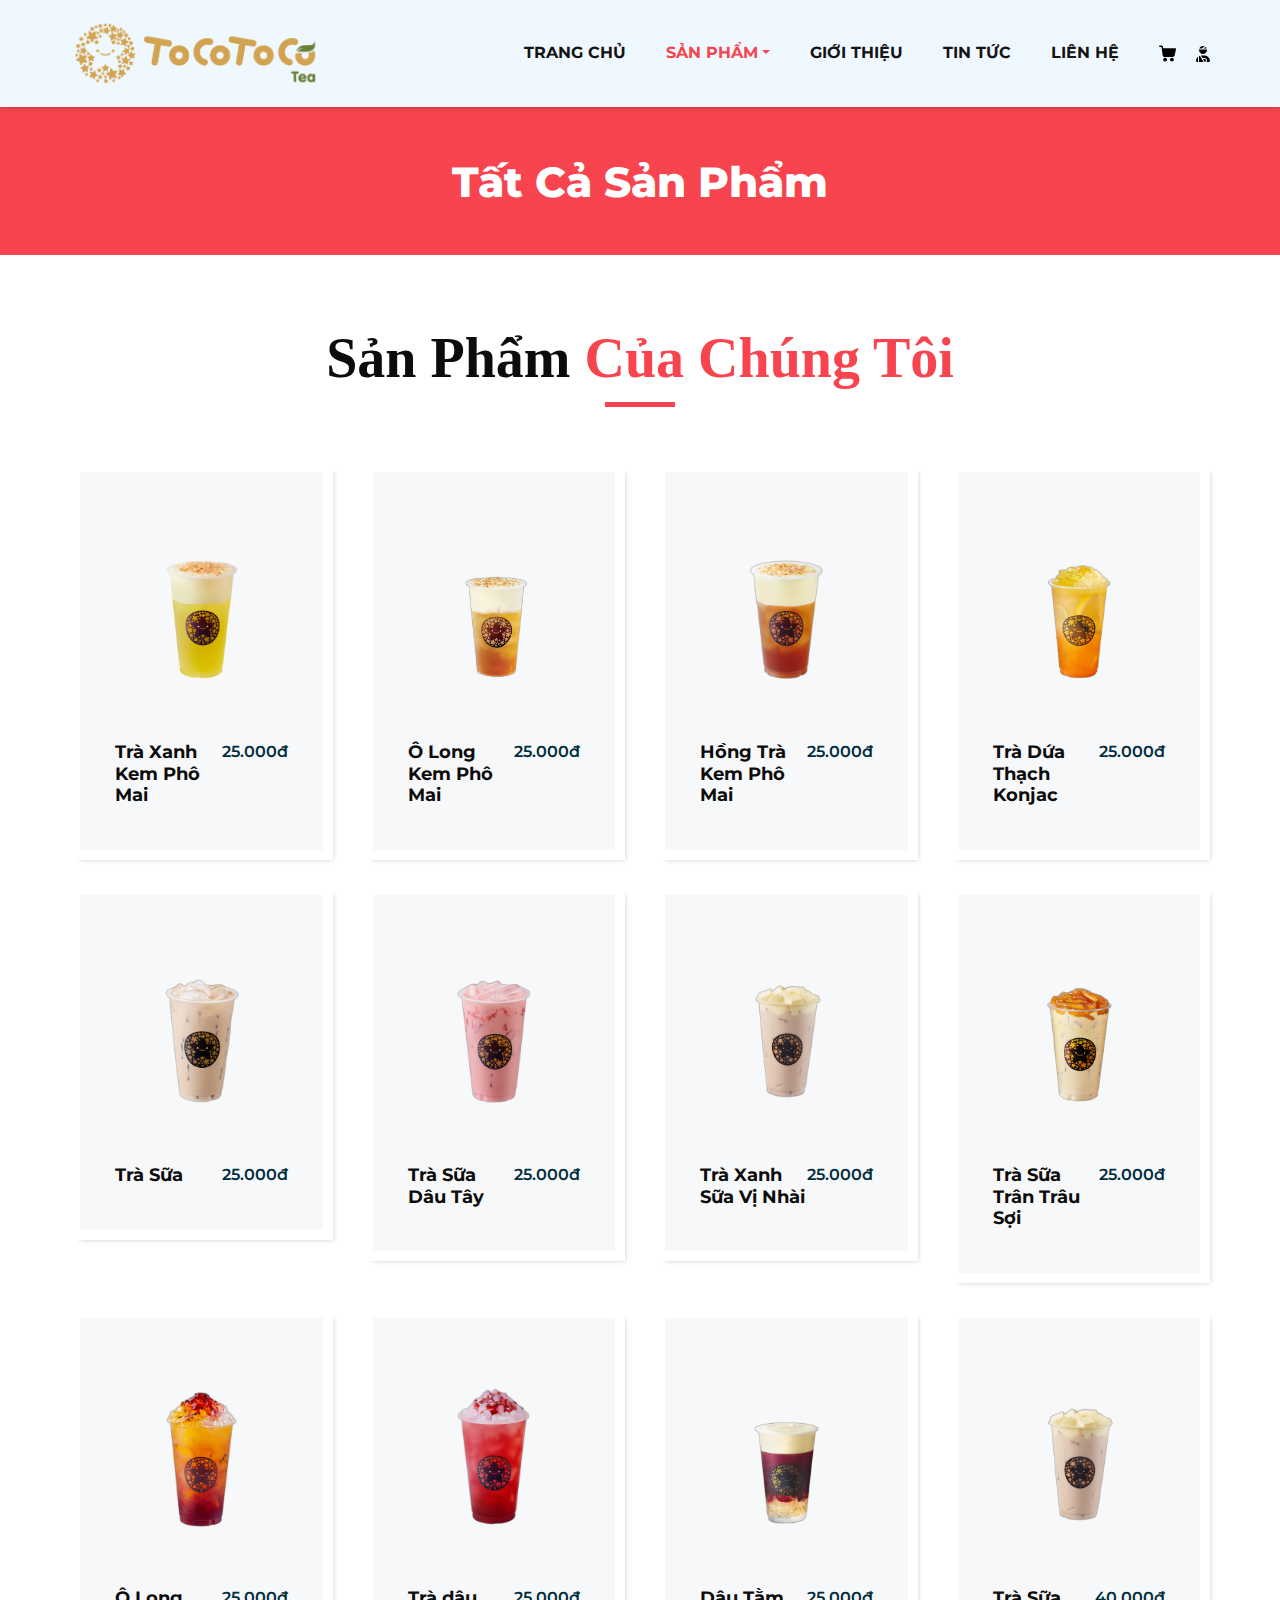
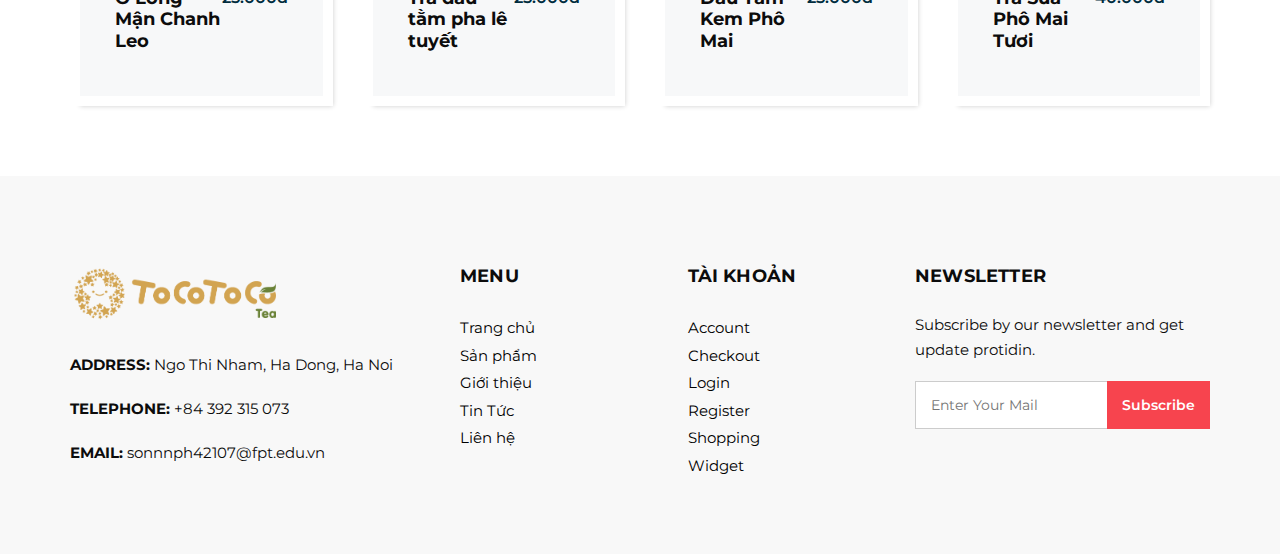
<file: product.html>
<!DOCTYPE html>
<html>
   <head>
      <!-- Basic -->
      <meta charset="utf-8" />
      <meta http-equiv="X-UA-Compatible" content="IE=edge" />
      <!-- Mobile Metas -->
      <meta name="viewport" content="width=device-width, initial-scale=1, shrink-to-fit=no" />
      <!-- Site Metas -->
      <meta name="keywords" content="" />
      <meta name="description" content="" />
      <meta name="author" content="" />
      <link rel="shortcut icon" href="images/ft_logo.png" type="">
      <title>ToCoToCo Tea</title>
      <!-- bootstrap core css -->
      <link rel="stylesheet" type="text/css" href="css/bootstrap.css" />
      <!-- font awesome style -->
      <link href="css/font-awesome.min.css" rel="stylesheet" />
      <!-- Custom styles for this template -->
      <link href="css/style.css" rel="stylesheet" />
      <!-- responsive style -->
      <link href="css/responsive.css" rel="stylesheet" />
   </head>
   <body class="sub_page">
      <div class="hero_area">
         <!-- header section strats -->
         <header class="header_section">
            <div class="container">
               <nav class="navbar navbar-expand-lg custom_nav-container ">
                  <a class="navbar-brand" href="index.html"><img width="250" src="images/Logo-ngang-01.png" alt="#" /></a>
                  <button class="navbar-toggler" type="button" data-toggle="collapse" data-target="#navbarSupportedContent" aria-controls="navbarSupportedContent" aria-expanded="false" aria-label="Toggle navigation">
                  <span class=""> </span>
                  </button>
                  <div class="collapse navbar-collapse" id="navbarSupportedContent">
                     <ul class="navbar-nav">
                        <li class="nav-item">
                           <a class="nav-link" href="index.html">Trang Chủ <span class="sr-only">(current)</span></a>
                        </li>
                        <li class="nav-item dropdown active">
                           <a class="nav-link dropdown-toggle" href="#" data-toggle="dropdown" role="button" aria-haspopup="true" aria-expanded="true"> <span class="nav-label">Sản Phẩm<span class="caret"></span></a>
                           <ul class="dropdown-menu">
                              <li><a href="product.html">TOCOTOCO TRÀ SỮA</a></li>
                              <li><a href="product.html">TOCOTOCO KEM CAFE</a></li>
                           </ul>
                        </li>
                        
                        <li class="nav-item">
                           <a class="nav-link" href="#">GIỚI THIỆU</a>
                        </li>
                        <li class="nav-item">
                           <a class="nav-link" href="blog_list.html">TIN TỨC</a>
                        </li>
                        <li class="nav-item">
                           <a class="nav-link" href="contact.html">LIÊN HỆ</a>
                        </li>
                        <li class="nav-item">
                           <a class="nav-link" href="#">
                              <svg version="1.1" id="Capa_1" xmlns="http://www.w3.org/2000/svg" xmlns:xlink="http://www.w3.org/1999/xlink" x="0px" y="0px" viewBox="0 0 456.029 456.029" style="enable-background:new 0 0 456.029 456.029;" xml:space="preserve">
                                 <g>
                                    <g>
                                       <path d="M345.6,338.862c-29.184,0-53.248,23.552-53.248,53.248c0,29.184,23.552,53.248,53.248,53.248
                                          c29.184,0,53.248-23.552,53.248-53.248C398.336,362.926,374.784,338.862,345.6,338.862z" />
                                    </g>
                                 </g>
                                 <g>
                                    <g>
                                       <path d="M439.296,84.91c-1.024,0-2.56-0.512-4.096-0.512H112.64l-5.12-34.304C104.448,27.566,84.992,10.67,61.952,10.67H20.48
                                          C9.216,10.67,0,19.886,0,31.15c0,11.264,9.216,20.48,20.48,20.48h41.472c2.56,0,4.608,2.048,5.12,4.608l31.744,216.064
                                          c4.096,27.136,27.648,47.616,55.296,47.616h212.992c26.624,0,49.664-18.944,55.296-45.056l33.28-166.4
                                          C457.728,97.71,450.56,86.958,439.296,84.91z" />
                                    </g>
                                 </g>
                                 <g>
                                    <g>
                                       <path d="M215.04,389.55c-1.024-28.16-24.576-50.688-52.736-50.688c-29.696,1.536-52.224,26.112-51.2,55.296
                                          c1.024,28.16,24.064,50.688,52.224,50.688h1.024C193.536,443.31,216.576,418.734,215.04,389.55z" />
                                    </g>
                                 </g>
                                 <g>
                                 </g>
                                 <g>
                                 </g>
                                 <g>
                                 </g>
                                 <g>
                                 </g>
                                 <g>
                                 </g>
                                 <g>
                                 </g>
                                 <g>
                                 </g>
                                 <g>
                                 </g>
                                 <g>
                                 </g>
                                 <g>
                                 </g>
                                 <g>
                                 </g>
                                 <g>
                                 </g>
                                 <g>
                                 </g>
                                 <g>
                                 </g>
                                 <g>
                                 </g>
                              </svg>
                           </a>
                        </li>
                        <a href="login.html" style="display: flex; margin-top: 10px;"><svg xmlns="http://www.w3.org/2000/svg" height="1em" viewBox="0 0 448 512"><path d="M240 80H342.7c-7.9-19.5-20.4-36.5-36.2-49.9L240 80zm37.7-68.2C261.3 4.2 243.2 0 224 0c-53.7 0-99.7 33.1-118.7 80h81.4l91-68.2zM224 256c70.7 0 128-57.3 128-128c0-5.4-.3-10.8-1-16H97c-.7 5.2-1 10.6-1 16c0 70.7 57.3 128 128 128zM124 312.4c-9.7 3.1-19.1 7-28 11.7V512H243.7L181.5 408.2 124 312.4zm33-7.2L204.3 384H272c44.2 0 80 35.8 80 80c0 18-6 34.6-16 48h82.3c16.4 0 29.7-13.3 29.7-29.7C448 383.8 368.2 304 269.7 304H178.3c-7.2 0-14.3 .4-21.3 1.3zM0 482.3C0 498.7 13.3 512 29.7 512H64V345.4C24.9 378.1 0 427.3 0 482.3zM320 464c0-26.5-21.5-48-48-48H223.5l57.1 95.2C303 507.2 320 487.6 320 464z"/></svg></a>
                     </ul>
                  </div>
               </nav>
            </div>
         </header>
         <!-- end header section -->
      </div>
      <!-- inner page section -->
      <section class="inner_page_head">
         <div class="container_fuild">
            <div class="row">
               <div class="col-md-12">
                  <div class="full">
                     <h3>Tất Cả Sản Phẩm</h3>
                  </div>
               </div>
            </div>
         </div>
      </section>
      <!-- end inner page section -->
      <!-- product section -->
      <section class="product_section layout_padding">
         <div class="container">
            <div class="heading_container heading_center">
               <h2>
                  Sản Phẩm <span>Của Chúng Tôi</span>
               </h2>
            </div>
            <div class="row">
               <div class="col-sm-6 col-md-4 col-lg-3">
                  <div class="box">
                     <div class="option_container">
                        <div class="options">
                           <a href="" class="option1">
                           Thêm vào giỏ
                           </a>
                           <a href="" class="option2">
                           Mua ngay
                           </a>
                        </div>
                     </div>
                     <div class="img-box">
                        <img src="images/13.1.png" alt="">
                     </div>
                     <div class="detail-box">
                        <h5>
                           Trà Xanh Kem Phô Mai
                        </h5>
                        <h6>
                           25.000đ
                        </h6>
                     </div>
                  </div>
               </div>
               <div class="col-sm-6 col-md-4 col-lg-3">
                  <div class="box">
                     <div class="option_container">
                        <div class="options">
                           <a href="" class="option1">
                           Thêm vào giỏ
                           </a>
                           <a href="" class="option2">
                           Mua ngay
                           </a>
                        </div>
                     </div>
                     <div class="img-box">
                        <img src="images/13.2.png" alt="">
                     </div>
                     <div class="detail-box">
                        <h5>
                           Ô Long Kem Phô Mai
                        </h5>
                        <h6>
                           25.000đ
                        </h6>
                     </div>
                  </div>
               </div>
               <div class="col-sm-6 col-md-4 col-lg-3">
                  <div class="box">
                     <div class="option_container">
                        <div class="options">
                           <a href="" class="option1">
                           Thêm vào giỏ
                           </a>
                           <a href="" class="option2">
                           Mua ngay
                           </a>
                        </div>
                     </div>
                     <div class="img-box">
                        <img src="images/14.1.png" alt="">
                     </div>
                     <div class="detail-box">
                        <h5>
                           Hồng Trà Kem Phô Mai
                        </h5>
                        <h6>
                           25.000đ
                        </h6>
                     </div>
                  </div>
               </div>
               <div class="col-sm-6 col-md-4 col-lg-3">
                  <div class="box">
                     <div class="option_container">
                        <div class="options">
                           <a href="" class="option1">
                           Thêm vào giỏ
                           </a>
                           <a href="" class="option2">
                           Mua ngay
                           </a>
                        </div>
                     </div>
                     <div class="img-box">
                        <img src="images/15.1.png" alt="">
                     </div>
                     <div class="detail-box">
                        <h5>
                           Trà Dứa Thạch Konjac
                        </h5>
                        <h6>
                           25.000đ
                        </h6>
                     </div>
                  </div>
               </div>
               <div class="col-sm-6 col-md-4 col-lg-3">
                  <div class="box">
                     <div class="option_container">
                        <div class="options">
                           <a href="" class="option1">
                           Thêm vào giỏ
                           </a>
                           <a href="" class="option2">
                           Mua ngay
                           </a>
                        </div>
                     </div>
                     <div class="img-box">
                        <img src="images/16.1.png" alt="">
                     </div>
                     <div class="detail-box">
                        <h5>
                           Trà Sữa
                        </h5>
                        <h6>
                           25.000đ
                        </h6>
                     </div>
                  </div>
               </div>
               <div class="col-sm-6 col-md-4 col-lg-3">
                  <div class="box">
                     <div class="option_container">
                        <div class="options">
                           <a href="" class="option1">
                           Thêm vào giỏ
                           </a>
                           <a href="" class="option2">
                           Mua ngay
                           </a>
                        </div>
                     </div>
                     <div class="img-box">
                        <img src="images/17.1.png" alt="">
                     </div>
                     <div class="detail-box">
                        <h5>
                           Trà Sữa Dâu Tây
                        </h5>
                        <h6>
                           25.000đ
                        </h6>
                     </div>
                  </div>
               </div>
               <div class="col-sm-6 col-md-4 col-lg-3">
                  <div class="box">
                     <div class="option_container">
                        <div class="options">
                           <a href="" class="option1">
                           Thêm vào giỏ
                           </a>
                           <a href="" class="option2">
                           Mua ngay
                           </a>
                        </div>
                     </div>
                     <div class="img-box">
                        <img src="images/18.1.png" alt="">
                     </div>
                     <div class="detail-box">
                        <h5>
                           Trà Xanh Sữa Vị Nhài
                        </h5>
                        <h6>
                           25.000đ
                        </h6>
                     </div>
                  </div>
               </div>
               <div class="col-sm-6 col-md-4 col-lg-3">
                  <div class="box">
                     <div class="option_container">
                        <div class="options">
                           <a href="" class="option1">
                           Thêm vào giỏ
                           </a>
                           <a href="" class="option2">
                           Mua ngay
                           </a>
                        </div>
                     </div>
                     <div class="img-box">
                        <img src="images/19.png" alt="">
                     </div>
                     <div class="detail-box">
                        <h5>
                           Trà Sữa Trân Trâu Sợi
                        </h5>
                        <h6>
                           25.000đ
                        </h6>
                     </div>
                  </div>
               </div>
               <div class="col-sm-6 col-md-4 col-lg-3">
                  <div class="box">
                     <div class="option_container">
                        <div class="options">
                           <a href="" class="option1">
                           Thêm vào giỏ
                           </a>
                           <a href="" class="option2">
                           Mua ngay
                           </a>
                        </div>
                     </div>
                     <div class="img-box">
                        <img src="images/20.png" alt="">
                     </div>
                     <div class="detail-box">
                        <h5>
                           Ô Long Mận Chanh Leo
                        </h5>
                        <h6>
                           25.000đ
                        </h6>
                     </div>
                  </div>
               </div>
               <div class="col-sm-6 col-md-4 col-lg-3">
                  <div class="box">
                     <div class="option_container">
                        <div class="options">
                           <a href="" class="option1">
                           Thêm vào giỏ
                           </a>
                           <a href="" class="option2">
                           Mua ngay
                           </a>
                        </div>
                     </div>
                     <div class="img-box">
                        <img src="images/21.png" alt="">
                     </div>
                     <div class="detail-box">
                        <h5>
                           Trà dâu tằm pha lê tuyết
                        </h5>
                        <h6>
                           25.000đ
                        </h6>
                     </div>
                  </div>
               </div>
               <div class="col-sm-6 col-md-4 col-lg-3">
                  <div class="box">
                     <div class="option_container">
                        <div class="options">
                           <a href="" class="option1">
                           Thêm vào giỏ
                           </a>
                           <a href="" class="option2">
                           Mua ngay
                           </a>
                        </div>
                     </div>
                     <div class="img-box">
                        <img src="images/22.png" alt="">
                     </div>
                     <div class="detail-box">
                        <h5>
                           Dâu Tằm Kem Phô Mai
                        </h5>
                        <h6>
                           25.000đ
                        </h6>
                     </div>
                  </div>
               </div>
               <div class="col-sm-6 col-md-4 col-lg-3">
                  <div class="box">
                     <div class="option_container">
                        <div class="options">
                           <a href="" class="option1">
                           Thêm vào giỏ
                           </a>
                           <a href="" class="option2">
                           Mua ngay
                           </a>
                        </div>
                     </div>
                     <div class="img-box">
                        <img src="images/23.png" alt="">
                     </div>
                     <div class="detail-box">
                        <h5>
                           Trà Sữa Phô Mai Tươi
                        </h5>
                        <h6>
                           40.000đ
                        </h6>
                     </div>
                  </div>
               </div>
            </div>
         </div>
      </section>
      <!-- end product section -->
      <!-- footer section -->
      <footer>
         <div class="container">
            <div class="row">
               <div class="col-md-4">
                   <div class="full">
                      <div class="logo_footer">
                        <a href="#"><img width="210" src="images/Logo-ngang-01.png" alt="#" /></a>
                      </div>
                      <div class="information_f">
                        <p><strong>ADDRESS:</strong> Ngo Thi Nham, Ha Dong, Ha Noi</p>
                        <p><strong>TELEPHONE:</strong> +84 392 315 073</p>
                        <p><strong>EMAIL:</strong> sonnnph42107@fpt.edu.vn </p>
                      </div>
                   </div>
               </div>
               <div class="col-md-8">
                  <div class="row">
                  <div class="col-md-7">
                     <div class="row">
                        <div class="col-md-6">
                     <div class="widget_menu">
                        <h3>Menu</h3>
                        <ul>
                           <li><a href="index.html">Trang chủ</a></li>
                           <li><a href="product.html">Sản phẩm</a></li>
                           <li><a href="#">Giới thiệu</a></li>
                           <li><a href="blog_list.html">Tin Tức</a></li>
                           <li><a href="contact.html">Liên hệ</a></li>
                        </ul>
                     </div>
                  </div>
                  <div class="col-md-6">
                     <div class="widget_menu">
                        <h3>Tài khoản</h3>
                        <ul>
                           <li><a href="#">Account</a></li>
                           <li><a href="#">Checkout</a></li>
                           <li><a href="#">Login</a></li>
                           <li><a href="#">Register</a></li>
                           <li><a href="#">Shopping</a></li>
                           <li><a href="#">Widget</a></li>
                        </ul>
                     </div>
                  </div>
                     </div>
                  </div>     
                  <div class="col-md-5">
                     <div class="widget_menu">
                        <h3>Newsletter</h3>
                        <div class="information_f">
                          <p>Subscribe by our newsletter and get update protidin.</p>
                        </div>
                        <div class="form_sub">
                           <form>
                              <fieldset>
                                 <div class="field">
                                    <input type="email" placeholder="Enter Your Mail" name="email" />
                                    <input type="submit" value="Subscribe" />
                                 </div>
                              </fieldset>
                           </form>
                        </div>
                     </div>
                  </div>
                  </div>
               </div>
            </div>
         </div>
      </footer>
      <!-- footer end -->
      <!-- footer section -->
      <!-- jQery -->
      <script src="js/jquery-3.4.1.min.js"></script>
      <!-- popper js -->
      <script src="js/popper.min.js"></script>
      <!-- bootstrap js -->
      <script src="js/bootstrap.js"></script>
      <!-- custom js -->
      <script src="js/custom.js"></script>
   </body>
</html>
</file>
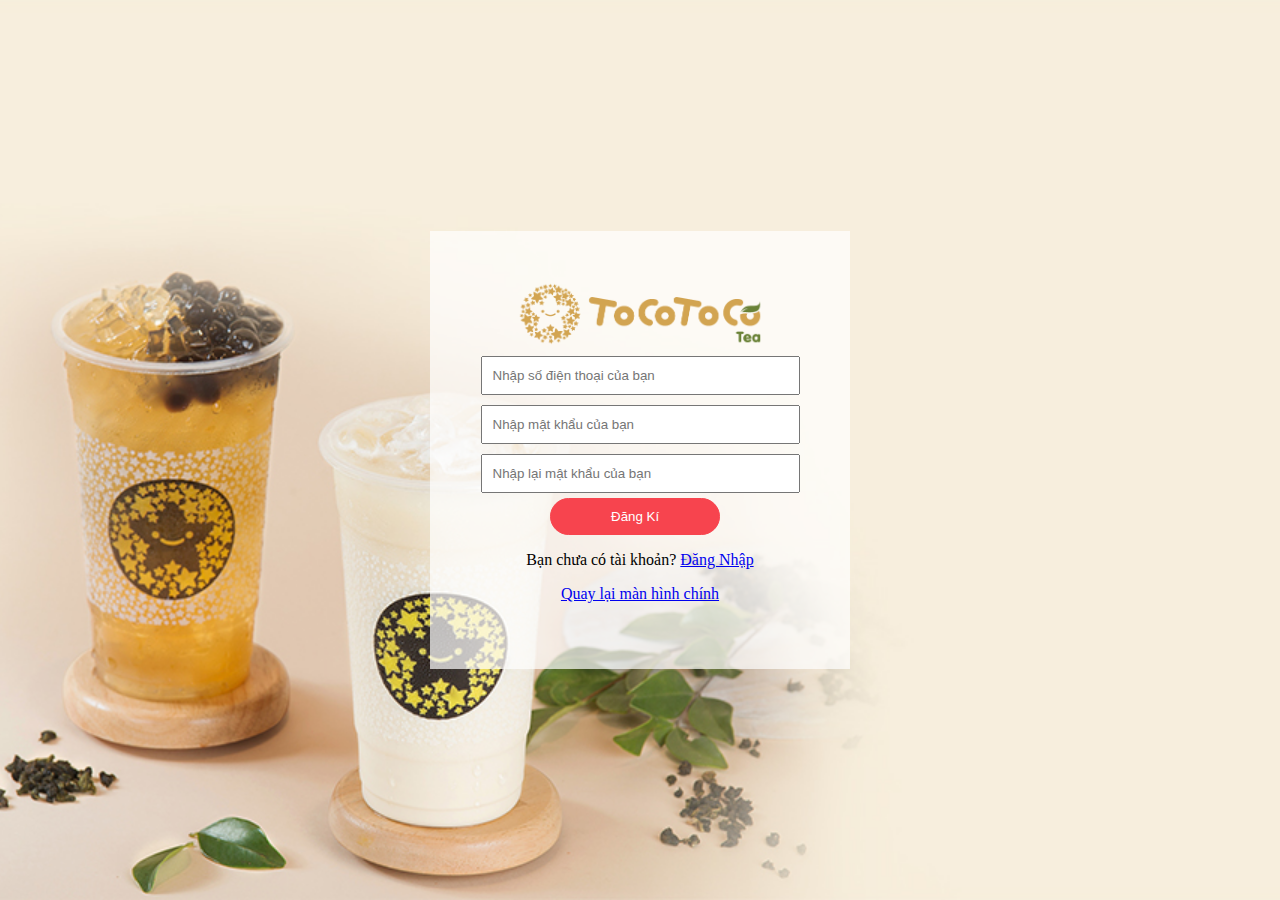
<file: register.html>
<!DOCTYPE html>
<html lang="en">
<head>
    <meta charset="UTF-8">
    <meta http-equiv="X-UA-Compatible" content="IE-edge">
    <meta name="viewport" content="width=device-width, initial-scale=1.0">
    <title>Đăng Nhập</title>
    <style>
        /* You can add your CSS styles here */
        .container {
            text-align: center;
        }
        body {
            background-image: url('images/north_background_login_desktop.png'); /* Add the path to your background image */
            background-size: cover;
            background-position: center;
            margin: 0;
            height: 100vh; /* Set the body height to fill the viewport */
            display: flex;
            align-items: center;
            justify-content: center;
        }
        .login-form {
            width: 320px;
            background-color: rgba(255, 255, 255, 0.7); /* Add a semi-transparent background color */
            padding: 50px;
        }
        input[type="text"], input[type="password"] {
            width: 295px;
            padding: 10px;
            margin: 5px 0;
        }
        button {
            display: flex;
            padding: 10px 60px;
            background-color: #f7444e;
            border: 1px solid #f7444e;
            color: #ffffff;
            border-radius: 35px;
            -webkit-transition: all 0.3s;
            transition: all 0.3s;
            margin-left: 70px;
            
        }

        button:hover{
            background-color: transparent;
            color: #f7444e;
        }
    </style>
</head>
<body>
    <div class="container">
        <div class="login-form">
            <img src="images/Logo-ngang-01.png" alt="" width="250px">
            <form action="login.php" method="post">
                <input type="text" name="phone" placeholder="Nhập số điện thoại của bạn" required>
                <input type="password" name="password" placeholder="Nhập mật khẩu của bạn" required>
                <input type="password" name="password" placeholder="Nhập lại mật khẩu của bạn" required>
                <button type="submit">Đăng Kí</button>
            </form>
            <p>Bạn chưa có tài khoản? <a href="login.html">Đăng Nhập</a></p>
            <p><a href="index.html">Quay lại màn hình chính</a></p>
        </div>
    </div>
</body>
</html>
</file>
<file: css/style.css>
@import url('https://fonts.googleapis.com/css2?family=Montserrat:ital,wght@0,100;0,200;0,300;0,400;0,500;0,600;0,700;0,800;0,900;1,100;1,200;1,300;1,400;1,500;1,600;1,700;1,800;1,900&display=swap');

* {
  box-sizing: border-box;
}
body {
  font-family: 'Montserrat', sans-serif;
  color: #0c0c0c;
  background-color: #ffffff;
  overflow-x: hidden;
}

.layout_padding {
  padding: 70px 0;
}

.layout_padding2 {
  padding: 75px 0;
}

.layout_padding2-top {
  padding-top: 75px;
}

.layout_padding2-bottom {
  padding-bottom: 75px;
}

.layout_padding-top {
  padding-top: 90px;
}

.layout_padding-bottom {
  padding-bottom: 90px;
}

h1,
h2 {
  font-family: 'Playfair Display', serif;
}

.heading_container {
  display: -webkit-box;
  display: -ms-flexbox;
  display: flex;
  -webkit-box-orient: vertical;
  -webkit-box-direction: normal;
      -ms-flex-direction: column;
          flex-direction: column;
  -webkit-box-align: start;
      -ms-flex-align: start;
          align-items: flex-start;
}

.heading_container h2 {
    position: relative;
    margin-bottom: 0;
    font-size: 3.5rem;
    font-weight: bold;
}

.heading_container h2::after {
    content: "";
    display: block;
    width: 70px;
    height: 5px;
    background: #f7444e;
    margin: 10px auto 10px;
}

.heading_container h2 span {
  color: #f7444e;
}

.heading_container p {
  margin-top: 10px;
  margin-bottom: 0;
}

.heading_container.heading_center {
  -webkit-box-align: center;
      -ms-flex-align: center;
          align-items: center;
  text-align: center;
}

a,
a:hover,
a:focus {
  text-decoration: none;
}

a:hover,
a:focus {
  color: initial;
}

.btn,
.btn:focus {
  outline: none !important;
  -webkit-box-shadow: none;
          box-shadow: none;
}

/*header section*/
.hero_area {
  position: relative;
  min-height: 100vh;
  display: -webkit-box;
  display: -ms-flexbox;
  display: flex;
  -webkit-box-orient: vertical;
  -webkit-box-direction: normal;
      -ms-flex-direction: column;
          flex-direction: column;
}

.sub_page .hero_area {
  min-height: auto;
  -webkit-box-shadow: 0 0 5px 0 rgba(0, 0, 0, 0.25);
          box-shadow: 0 0 5px 0 rgba(0, 0, 0, 0.25);
}

.header_section {
    padding: 15px 0;
    background-color:aliceblue;
}

.header_section .container-fluid {
  padding-right: 25px;
  padding-left: 25px;
}

.dropdown-menu {
  display: none;
  position: absolute;
}

.navbar-brand {
  font-family: 'Playfair Display', serif;
}

.navbar-brand span {
  font-weight: bold;
  font-size: 32px;
  color: #000000;
}

.custom_nav-container {
  padding: 0;
}

.custom_nav-container .navbar-nav {
  margin-left: auto;
}

.custom_nav-container .navbar-nav .nav-item .nav-link {
    padding: 5px 20px;
    color: #131313;
    text-align: center;
    text-transform: uppercase;
    border-radius: 5px;
    -webkit-transition: all 0.3s;
    transition: all 0.3s;
    font-weight: 700;
}

.custom_nav-container .navbar-nav .nav-item .nav-link svg {
  width: 17px;
  height: auto;
  fill: #000000;
  margin-bottom: 2px;
}

.custom_nav-container .navbar-nav .nav-item:hover .nav-link, .custom_nav-container .navbar-nav .nav-item.active .nav-link {
  color: #f7444e;
}

.custom_nav-container .navbar-nav .nav-item:hover .nav-link svg, .custom_nav-container .navbar-nav .nav-item.active .nav-link svg {
  fill: #f7444e;
}

.custom_nav-container .nav_search-btn {
  width: 35px;
  height: 35px;
  padding: 0;
  border: none;
  color: #000000;
}

.custom_nav-container .nav_search-btn:hover {
  color: #f7444e;
}

.custom_nav-container .navbar-toggler {
  outline: none;
}

.custom_nav-container .navbar-toggler {
  padding: 0;
  width: 37px;
  height: 42px;
  -webkit-transition: all 0.3s;
  transition: all 0.3s;
}

.custom_nav-container .navbar-toggler span {
  display: block;
  width: 35px;
  height: 4px;
  background-color: #000000;
  margin: 7px 0;
  -webkit-transition: all 0.3s;
  transition: all 0.3s;
  position: relative;
  border-radius: 5px;
  transition: all 0.3s;
}

.custom_nav-container .navbar-toggler span::before, .custom_nav-container .navbar-toggler span::after {
  content: "";
  position: absolute;
  left: 0;
  height: 100%;
  width: 100%;
  background-color: #000000;
  top: -10px;
  border-radius: 5px;
  -webkit-transition: all 0.3s;
  transition: all 0.3s;
}

.custom_nav-container .navbar-toggler span::after {
  top: 10px;
}

.custom_nav-container .navbar-toggler[aria-expanded="true"] {
  -webkit-transform: rotate(360deg);
          transform: rotate(360deg);
}

.custom_nav-container .navbar-toggler[aria-expanded="true"] span {
  -webkit-transform: rotate(45deg);
          transform: rotate(45deg);
}

.custom_nav-container .navbar-toggler[aria-expanded="true"] span::before, .custom_nav-container .navbar-toggler[aria-expanded="true"] span::after {
  -webkit-transform: rotate(90deg);
          transform: rotate(90deg);
  top: 0;
}

/*end header section*/
/* slider section */
.slider_section {
  -webkit-box-flex: 1;
      -ms-flex: 1;
          flex: 1;
  display: -webkit-box;
  display: -ms-flexbox;
  display: flex;
  -webkit-box-align: center;
      -ms-flex-align: center;
          align-items: center;
  position: relative;
  padding: 90px 0 75px 0;
}

.slider_section .row {
  -webkit-box-align: center;
      -ms-flex-align: center;
          align-items: center;
}

.slider_section #customCarousel1 {
  width: 100%;
  position: unset;
}

.slider_section .detail-box h1 {
    font-size: 4.5rem;
    font-weight: bold;
    margin-bottom: 15px;
    color: #002c3e;
    line-height: 70px;
}

.slider_section .detail-box h1 span {
  color: #f7444e;
}

.slider_section .detail-box p {
    font-size: 16px;
    margin-top: 20px;
    margin-bottom: 1.5rem;
}

.slider_section .detail-box a {
    display: inline-block;
    padding: 12px 45px;
    background-color: #f7444e;
    border: 1px solid #f7444e;
    color: #ffffff;
    border-radius: 0;
    -webkit-transition: all 0.3s;
    transition: all 0.3s;
    margin-top: 10px;
    font-weight: 700;
}

.slider_section .detail-box a:hover {
  background-color: transparent;
  color: #f7444e;
}

.slider_section .img-box img {
  width: 100%;
}

.slider_section .carousel-indicators {
  position: unset;
  margin: 0;
  margin-top: 45px;
  -webkit-box-pack: start;
      -ms-flex-pack: start;
          justify-content: flex-start;
  -webkit-box-align: center;
      -ms-flex-align: center;
          align-items: center;
}

.slider_section .carousel-indicators li {
  background-color: #ffffff;
  width: 12px;
  height: 12px;
  border-radius: 100%;
  opacity: 1;
}

.slider_section .carousel-indicators li.active {
  width: 20px;
  height: 20px;
  background-color: #f7444e;
}

.slider_bg_box {
  position: absolute;
  top: 0;
  left: 0;
  width: 100%;
  height: 100%;
  z-index: -1;
}

.slider_bg_box img {
  width: 100%;
  height: 100%;
  -o-object-fit: cover;
     object-fit: cover;
  -o-object-position: top right;
     object-position: top right;
     z-index: 1;
}

.product_section .heading_container {
  margin-bottom: 20px;
}

.product_section .box {
    position: relative;
    margin-top: 25px;
    padding: 35px 35px;
    background-color: #f7f8f9;
    -webkit-transition: all .3s;
    transition: all .3s;
    overflow: hidden;
    box-shadow: 5px 5px 5px -5px rgba(0,0,0,.2);
    border: solid #fff 10px;
}

.product_section .box .img-box {
  display: -webkit-box;
  display: -ms-flexbox;
  display: flex;
  -webkit-box-pack: center;
      -ms-flex-pack: center;
          justify-content: center;
  -webkit-box-align: center;
      -ms-flex-align: center;
          align-items: center;
  height: 215px;
}

.product_section .box .img-box img {
  max-width: 100%;
  max-height: 100%;
  -webkit-transition: all .3s;
  transition: all .3s;
}

.product_section .box .detail-box {
  
  display: -webkit-box;
  display: -ms-flexbox;
  display: flex;
  -webkit-box-pack: justify;
      -ms-flex-pack: justify;
          justify-content: space-between;
}

.product_section .box .detail-box h5 {
  font-size: 18px;
  margin-top: 20px;
}

.product_section .box .detail-box h6 {
  margin-top: 20px;
  color: #002c3e;
  font-weight: 600;
}

.product_section .box:hover img {
  -webkit-transform: scale(1.1);
          transform: scale(1.1);
}

.product_section .box:hover .option_container {
  opacity: 1;
  visibility: visible;
  -webkit-transform: translateY(0);
          transform: translateY(0);
}
.arrival_section {
    background-color: none;
}
.product_section .option_container {
  position: absolute;
  top: 0;
  left: 0;
  width: 100%;
  height: 100%;
  display: -webkit-box;
  display: -ms-flexbox;
  display: flex;
  -webkit-box-pack: center;
      -ms-flex-pack: center;
          justify-content: center;
  -webkit-box-align: center;
      -ms-flex-align: center;
          align-items: center;
  background-color: rgba(255, 255, 255, 0.6);
  z-index: 3;
  opacity: 0;
  visibility: hidden;
  -webkit-transition: all .2s;
  transition: all .2s;
  -webkit-transform: translateY(100%);
          transform: translateY(100%);
}

.product_section .options {
  display: -webkit-box;
  display: -ms-flexbox;
  display: flex;
  -webkit-box-orient: vertical;
  -webkit-box-direction: normal;
      -ms-flex-direction: column;
          flex-direction: column;
  -webkit-box-align: center;
      -ms-flex-align: center;
          align-items: center;
}

.product_section .options a {
  display: inline-block;
  padding: 8px 15px;
  border-radius: 30px;
  width: 165px;
  text-align: center;
  -webkit-transition: all .3s;
  transition: all .3s;
  margin: 5px 0;
}

.product_section .options .option1 {
  background-color: #f7444e;
  border: 1px solid #f7444e;
  color: #ffffff;
}

.product_section .options .option1:hover {
  background-color: transparent;
  color: #f7444e;
}

.product_section .options .option2 {
  background-color: #000000;
  border: 1px solid #000000;
  color: #ffffff;
}

.product_section .options .option2:hover {
  background-color: transparent;
  color: #000000;
}

.product_section .btn-box {
  display: -webkit-box;
  display: -ms-flexbox;
  display: flex;
  -webkit-box-pack: center;
      -ms-flex-pack: center;
          justify-content: center;
  margin-top: 45px;
}

.product_section .btn-box a {
  display: inline-block;
  padding: 10px 40px;
  background-color: #f7444e;
  border: 1px solid #f7444e;
  color: #ffffff;
  border-radius: 35px;
  -webkit-transition: all 0.3s;
  transition: all 0.3s;
}
.product_section .btn-box a:hover {
  background-color: transparent;
  color: #f7444e;
}

.arrival_section .heading_container {
  color: #002c3e;
  margin-bottom: 10px;
}

.arrival_section .box {
  padding: 120px 45px;
  position: relative;
}

.arrival_section .arrival_bg_box {
    position: absolute;
    top: 0;
    left: 0;
    width: 100%;
    height: 100%;
    z-index: 3;
}

.arrival_section .arrival_bg_box img {
    width: 50%;
    height: 100%;
    -o-object-fit: cover;
    object-fit: cover;
    -o-object-position: top left;
    object-position: top left;
}

.arrival_section a {
  display: inline-block;
  padding: 10px 45px;
  background-color: #f7444e;
  border: 1px solid #f7444e;
  color: #ffffff;
  border-radius: 35px;
  -webkit-transition: all 0.3s;
  transition: all 0.3s;
  margin-left: 150px;
}

.arrival_section a:hover {
  background-color: transparent;
  color: #f7444e;
}

.why_section .box {
    text-align: center;
    margin-top: 45px;
    background-color: #002c3e;
    padding: 45px 50px;
    border-radius: 5px;
    color: #ffffff;
}

.detail-box h5 {
    font-size: 21px;
    font-weight: 700;
}

.remove_line_bt h2::after {
    display: none;
}

.why_section .box .img-box {
  margin-bottom: 15px;
}

.why_section .box .img-box svg {
  width: 55px;
  height: auto;
  fill: #ffffff;
}

.subscribe_section {
  text-align: center;
}

.subscribe_section .box {
  background-color: #d4ced0;
  padding: 75px 45px;
}

.subscribe_section .subscribe_form .heading_container {
  -webkit-box-pack: center;
      -ms-flex-pack: center;
          justify-content: center;
  color: #002c3e;
}

.subscribe_section .subscribe_form .heading_container h2 {
  padding: 0 25px;
}

.subscribe_section .subscribe_form form {
  display: -webkit-box;
  display: -ms-flexbox;
  display: flex;
  -webkit-box-orient: vertical;
  -webkit-box-direction: normal;
      -ms-flex-direction: column;
          flex-direction: column;
  -webkit-box-align: center;
      -ms-flex-align: center;
          align-items: center;
}

.subscribe_section .subscribe_form form input {
    width: 100%;
    height: 60px;
    border: none;
    border-radius: 90px;
    outline: none;
    padding: 5px 25px;
    background-color: #ffffff;
    margin-top: 15px;
    text-align: left;
}

.subscribe_section .subscribe_form form input::-webkit-input-placeholder {
  color: #171620;
}

.subscribe_section .subscribe_form form input:-ms-input-placeholder {
  color: #171620;
}

.subscribe_section .subscribe_form form input::-ms-input-placeholder {
  color: #171620;
}

.subscribe_section .subscribe_form form input::placeholder {
  color: #171620;
}

.subscribe_section .subscribe_form form button {
  display: inline-block;
  padding: 10px 45px;
  background-color: #f7444e;
  border: 1px solid #f7444e;
  color: #ffffff;
  border-radius: 35px;
  -webkit-transition: all 0.3s;
  transition: all 0.3s;
  text-transform: uppercase;
  margin-top: 35px;
  font-weight: 600;
  width: 100%;
  max-width: 285px;
}

.subscribe_section .subscribe_form form button:hover {
  background-color: transparent;
  color: #f7444e;
}

.client_section .box {
  display: -webkit-box;
  display: -ms-flexbox;
  display: flex;
  -webkit-box-orient: vertical;
  -webkit-box-direction: normal;
      -ms-flex-direction: column;
          flex-direction: column;
  -webkit-box-align: center;
      -ms-flex-align: center;
          align-items: center;
  text-align: center;
  margin-top: 55px;
}

.client_section .box .img_container {
    width: auto;
    height: auto;
    border-radius: 100%;
    display: -webkit-box;
    display: -ms-flexbox;
    display: flex;
    -webkit-box-pack: end;
    -ms-flex-pack: end;
    justify-content: flex-end;
    -webkit-box-align: center;
    -ms-flex-align: center;
    align-items: center;
    background-color: transparent;
}

.client_section .box .img_container .img-box {
    width: auto;
    height: auto;
    border-radius: 100%;
    display: -webkit-box;
    display: -ms-flexbox;
    display: flex;
    -webkit-box-pack: center;
    -ms-flex-pack: center;
    justify-content: center;
    -webkit-box-align: center;
    -ms-flex-align: center;
    align-items: center;
    background-color: #ffffff;
    margin-right: -1px;
}

.client_section .box .img_container .img-box .img_box-inner {
  width: 150px;
  height: 150px;
  border-radius: 100%;
  display: -webkit-box;
  display: -ms-flexbox;
  display: flex;
  -webkit-box-pack: center;
      -ms-flex-pack: center;
          justify-content: center;
  -webkit-box-align: center;
      -ms-flex-align: center;
          align-items: center;
  overflow: hidden;
}

.client_section .box .img_container .img-box .img_box-inner img {
  width: 100%;
}

.client_section .box .detail-box {
  margin-top: 25px;
}

.client_section .box .detail-box h5 {
  font-size: 20px;
  font-weight: 600;
}

.client_section .box .detail-box h6 {
  font-size: 15px;
  color: #999998;
}

.client_section .carousel-control-prev,
.client_section .carousel-control-next {
  top: 43%;
  -webkit-transform: translateY(-50%);
          transform: translateY(-50%);
  opacity: 1;
  width: auto;
  margin: 0 5px;
  width: 50px;
  height: 50px;
  opacity: 1;
  color: #ffffff;
  background-color: #f7444e;
  border-radius: 100%;
}

.client_section .carousel-control-prev:hover,
.client_section .carousel-control-next:hover {
  background-color: #212121;
}

.client_section .carousel-control-prev {
  left: 25%;
}

.client_section .carousel-control-next {
  right: 25%;
}

/* footer section*/
.footer_section {
  background-color: #002c3e;
  color: #ffffff;
  padding-top: 70px;
}

.footer_section {
    color: #ffffff;
    text-align: left;
}

.footer_section h4 {
  font-size: 28px;
}

.footer_section h4,
.footer_section .footer-logo {
  font-weight: 600;
  margin-bottom: 20px;
  font-family: 'Playfair Display', serif;
  text-align: left;
}

.footer_section .footer-col {
  margin-bottom: 30px;
}

.footer_section .footer_contact .contact_link_box {
  display: -webkit-box;
  display: -ms-flexbox;
  display: flex;
  -webkit-box-orient: vertical;
  -webkit-box-direction: normal;
      -ms-flex-direction: column;
          flex-direction: column;
}

.footer_section .footer_contact .contact_link_box a {
    margin: 10px 0;
    color: #ffffff;
}

.footer_section .footer_contact .contact_link_box a i {
  margin-right: 5px;
}

.footer_section .footer_contact .contact_link_box a:hover {
  color: #f7444e;
}

.footer_section .footer-logo {
  display: block;
  font-weight: bold;
  font-size: 32px;
  color: #ffffff;
}

.footer_section .footer_social {
    display: -webkit-box;
    display: -ms-flexbox;
    display: flex;
    -webkit-box-pack: left;
    -ms-flex-pack: center;
    justify-content: left;
    margin-top: 25px;
    margin-bottom: 10px;
}

.footer_section .footer_social a {
  display: -webkit-box;
  display: -ms-flexbox;
  display: flex;
  -webkit-box-pack: center;
      -ms-flex-pack: center;
          justify-content: center;
  -webkit-box-align: center;
      -ms-flex-align: center;
          align-items: center;
  color: #002c3e;
  width: 30px;
  height: 30px;
  border-radius: 100%;
  background-color: #ffffff;
  border-radius: 100%;
  margin: 0 2.5px;
  font-size: 18px;
}

.footer_section .footer_social a:hover {
  color: #f7444e;
}

.footer_section .map_container {
  width: 100%;
  height: 175px;
  overflow: hidden;
  display: -webkit-box;
  display: -ms-flexbox;
  display: flex;
  -webkit-box-align: stretch;
      -ms-flex-align: stretch;
          align-items: stretch;
}

.footer_section .map_container .map {
  height: 100%;
  -webkit-box-flex: 1;
      -ms-flex: 1;
          flex: 1;
}

.footer_section .map_container .map #googleMap {
  height: 100%;
}

.footer_section .footer-info {
  text-align: center;
  margin-top: 25px;
}

.footer_section .footer-info p {
    color: #ffffff;
    margin: 0;
    padding: 20px 0;
    border-top: 1px solid rgba(255,255,255,0.2);
}

.footer_section .footer-info p a {
  color: inherit;
}
/*# sourceMappingURL=style.css.map */

.heading_container.heading_center h3 {
    position: relative;
    margin-bottom: 15px;
    font-size: 2.5rem;
    font-weight: bold;
    font-family: 'Playfair Display', serif;
}

li.nav-item ul {
    background: #fff;
    border: solid #000 2px;
    border-radius: 0;
    padding: 10px 20px;
    margin-left: 10px;
    margin-top: 10px;
    box-shadow: 4px 4px 0px 0 #000;
    width: 190px;
}

li.nav-item ul li {
    float: left;
    width: 100%;
    margin: 6px 0;
}

li.nav-item ul li a {
    color: #212529;
    font-size: 16px;
    font-weight: 500;
    letter-spacing: 0.2px;
    margin-top: 10px;
    transition: ease all 0.5s;
}

li.nav-item ul li a:hover, li.nav-item ul li a:focus {
    color: #f7444e;
}

.inner_page_head {
    background: #f7444e;
    text-align: center;
    color: #fff;
    padding-top: 50px;
    padding-bottom: 40px;
}

.inner_page_head h3 {
    font-size: 42px;
    font-weight: 800;
}

/** footer **/

footer {
    background: #f8f8f8;
    padding: 90px 0 70px;
}

.logo_footer {
    margin-bottom: 30px;
}

.information_f p {
    margin-bottom: 1.2rem;
    line-height: 25px;
    font-size: 15px;
}

.widget_menu h3 {
    font-size: 18px;
    font-weight: 700;
    text-transform: uppercase;
    letter-spacing: 0.2px;
    margin-bottom: 25px;
}

.widget_menu ul {
    list-style: none;
    padding: 0;
    margin: 0;
}

.widget_menu ul li {
    float: left;
    width: 100%;
}

.widget_menu ul li a {
    font-size: 15px;
    color: #000;
    margin-bottom: 0;
    float: left;
    width: 100%;
    margin-top: 5px;
}

.field {
    display: flex;
}

.widget_menu {
    float: left;
    width: 100%;
}

div.form_sub .field input[type="email"], div.form_sub .field input[type="email"]:hover, div.form_sub .field input[type="email"]:focus {
    padding: 10px 110px 10px 15px;
    border-radius: 0;
    border: solid #ccc 1px;
    font-size: 14px;
    position: relative;
    box-shadow: none;
    width: 100%;
    height: 48px;
}

.form_sub {
    position: relative;
}

.form_sub input[type="email"] + input[type="submit"] {
    position: absolute;
    right: 0;
    background: #f7444e;
    color: #fff;
    border: none;
    top: 0px;
    font-size: 14px;
    height: 48px;
    font-weight: 600;
    padding: 0 15px;
}

form input {
    background: #fff;
    border: solid #ccc 1px;
    padding: 15px 15px;
    width: 100%;
    font-size: 14px;
    margin-bottom: 20px;
    text-transform: capitalize;
    line-height: normal;
}

form textarea {
    background: #fff;
    border: solid #ccc 1px;
    padding: 15px 15px;
    width: 100%;
    min-height: 150px;
    font-size: 14px;
    margin-bottom: 20px;
    text-transform: capitalize;
    line-height: normal;
}

form input[type="submit"] {
    border: none;
    padding: 15px 45px;
    width: auto;
    font-size: 16px;
    text-transform: capitalize;
    line-height: normal;
    margin: 0 auto;
    display: flex;
    background: #333;
    color: #fff;
    font-weight: 600;
    transition: ease all 0.1s;
}

form input[type="submit"]:hover,
form input[type="submit"]:focus {
    background: #f7444e;
    color: #fff;
}

/** cpy **/

.cpy_ {
    background: #222;
    text-align: center;
    padding: 20px 0;
}

.cpy_ p {
    margin: 0;
    color: #fff;
    font-size: 15px;
    font-weight: 400;
}

.cpy_ p a {
    margin: 0;
    color: #f7444e;
    font-size: 15px;
    font-weight: 400;
}

http://kute-themes.com/html/boutique/html/index.html
https://template.hasthemes.com/noraure/noraure/index.html
https://preview.hasthemes.com/xoss-preview/xoss/index.html
</file>
<file: css/responsive.css>
@media (max-width: 1300px) {}

@media (max-width: 1120px) {}

@media (max-width: 992px) {
  .hero_area {
    min-height: auto;
  }

  .custom_nav-container .navbar-nav {
    padding-top: 15px;
    align-items: center;
  }


  .custom_nav-container .navbar-nav .nav-item .nav-link {
    padding: 5px 25px;
    margin: 5px 0;
  }

  .slider_section .carousel-indicators {
    margin-top: 45px;
  }

  .client_section .carousel-control-prev {
    left: 15%;
  }

  .client_section .carousel-control-next {
    right: 15%;
  }

}

@media (max-width: 767px) {

  .slider_bg_box img {
    -o-object-position: top center;
    object-position: top center;
  }

  .arrival_section .arrival_bg_box img {
    -o-object-position: top right;
    object-position: top right;
  }

  .client_section .carousel-control-prev {
    left: 5%;
  }

  .client_section .carousel-control-next {
    right: 5%;
  }

  .slider_section .detail-box,
  .about_section .detail-box {
    margin-bottom: 45px;
  }

  .about_section .row {
    flex-direction: column-reverse;
  }

  .subscribe_section .box,
  .arrival_section .box {
    padding: 75px 25px;
  }

  .subscribe_section .subscribe_form form button {
    margin-top: 15px;
  }
}

@media (max-width: 576px) {
  .heading_container h2 {
    font-size: 2.2rem;
  }
}

@media (max-width: 480px) {
  .heading_container h2 {
    font-size: 2rem;
  }

  .carousel_btn_box {
    display: flex;
    justify-content: center;
    margin-top: 25px;
  }

  .client_section .carousel-control-prev,
  .client_section .carousel-control-next {
    position: unset;
    transform: none;
  }
}

@media (max-width: 420px) {}

@media (max-width: 376px) {
  .slider_section .detail-box h1 {
    font-size: 3rem;
  }
}

@media (min-width: 1200px) {
  .container {
    max-width: 1170px;
  }
}
</file>
